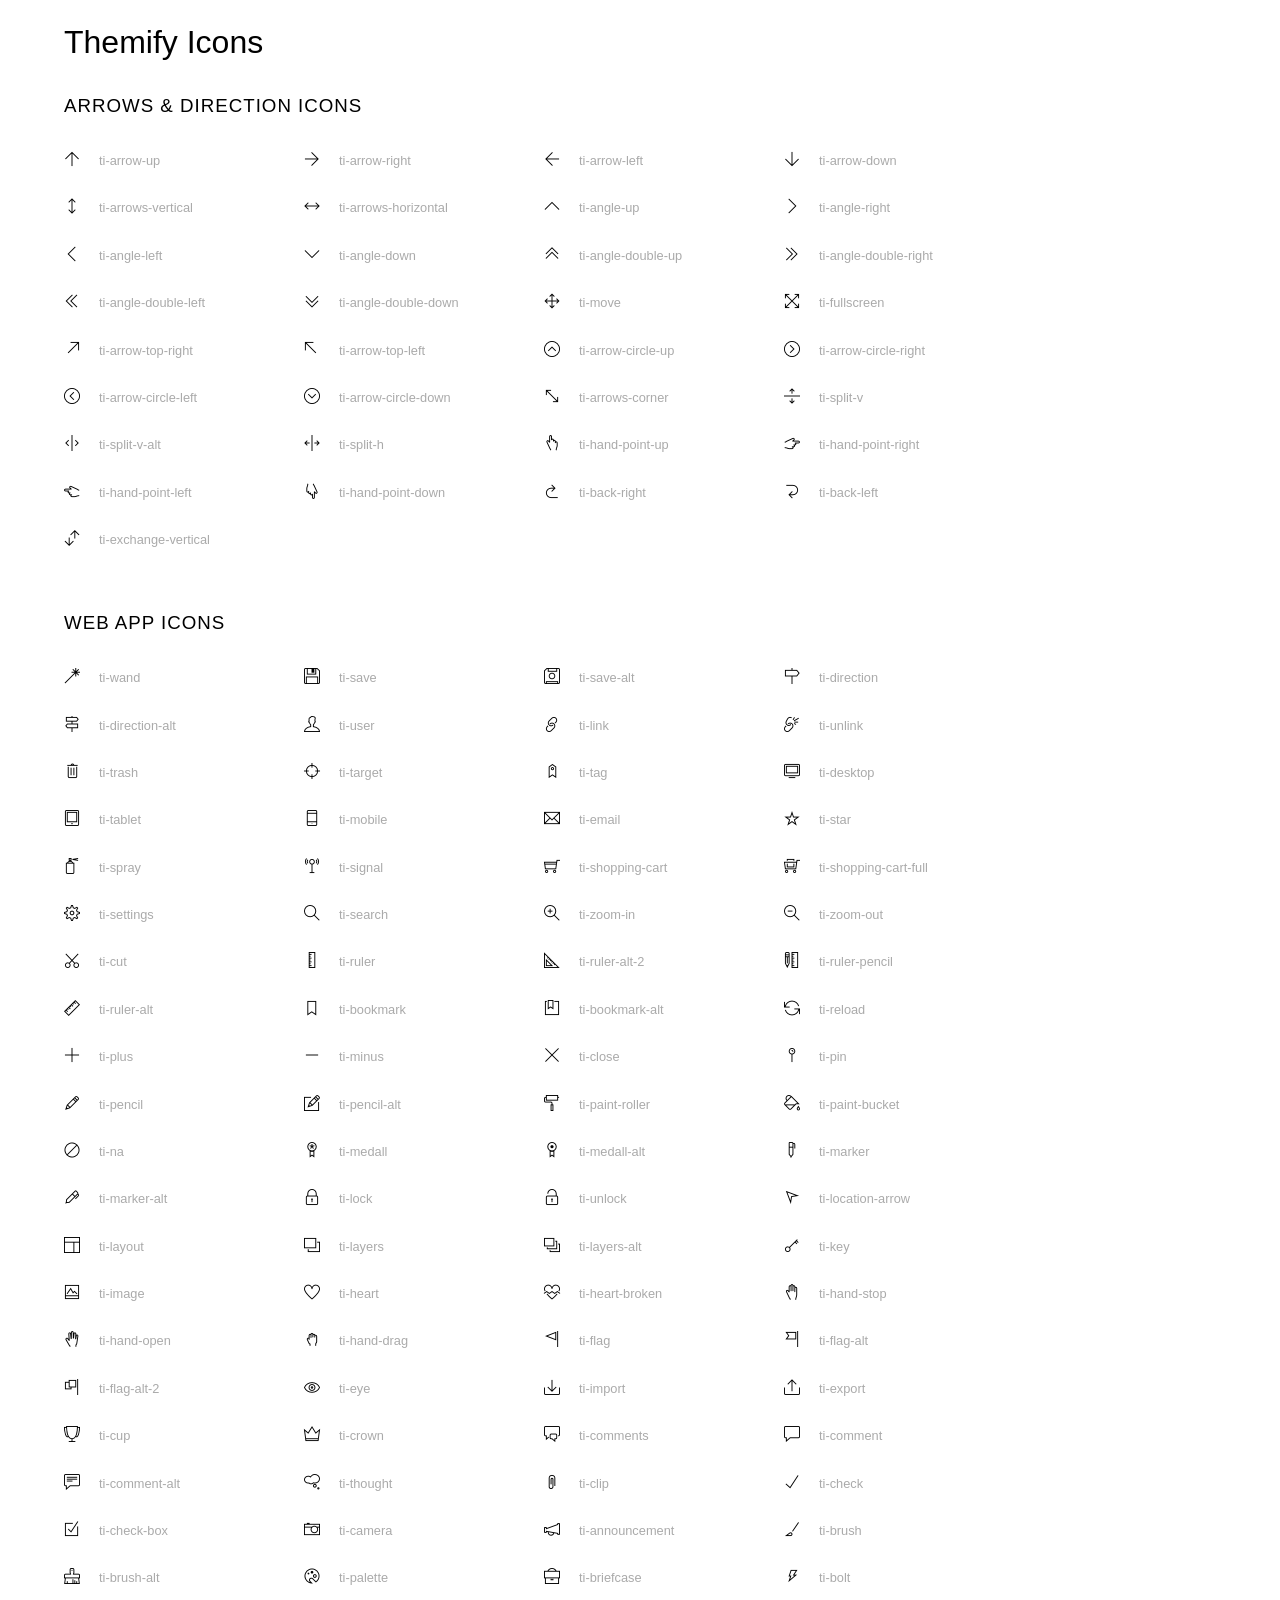
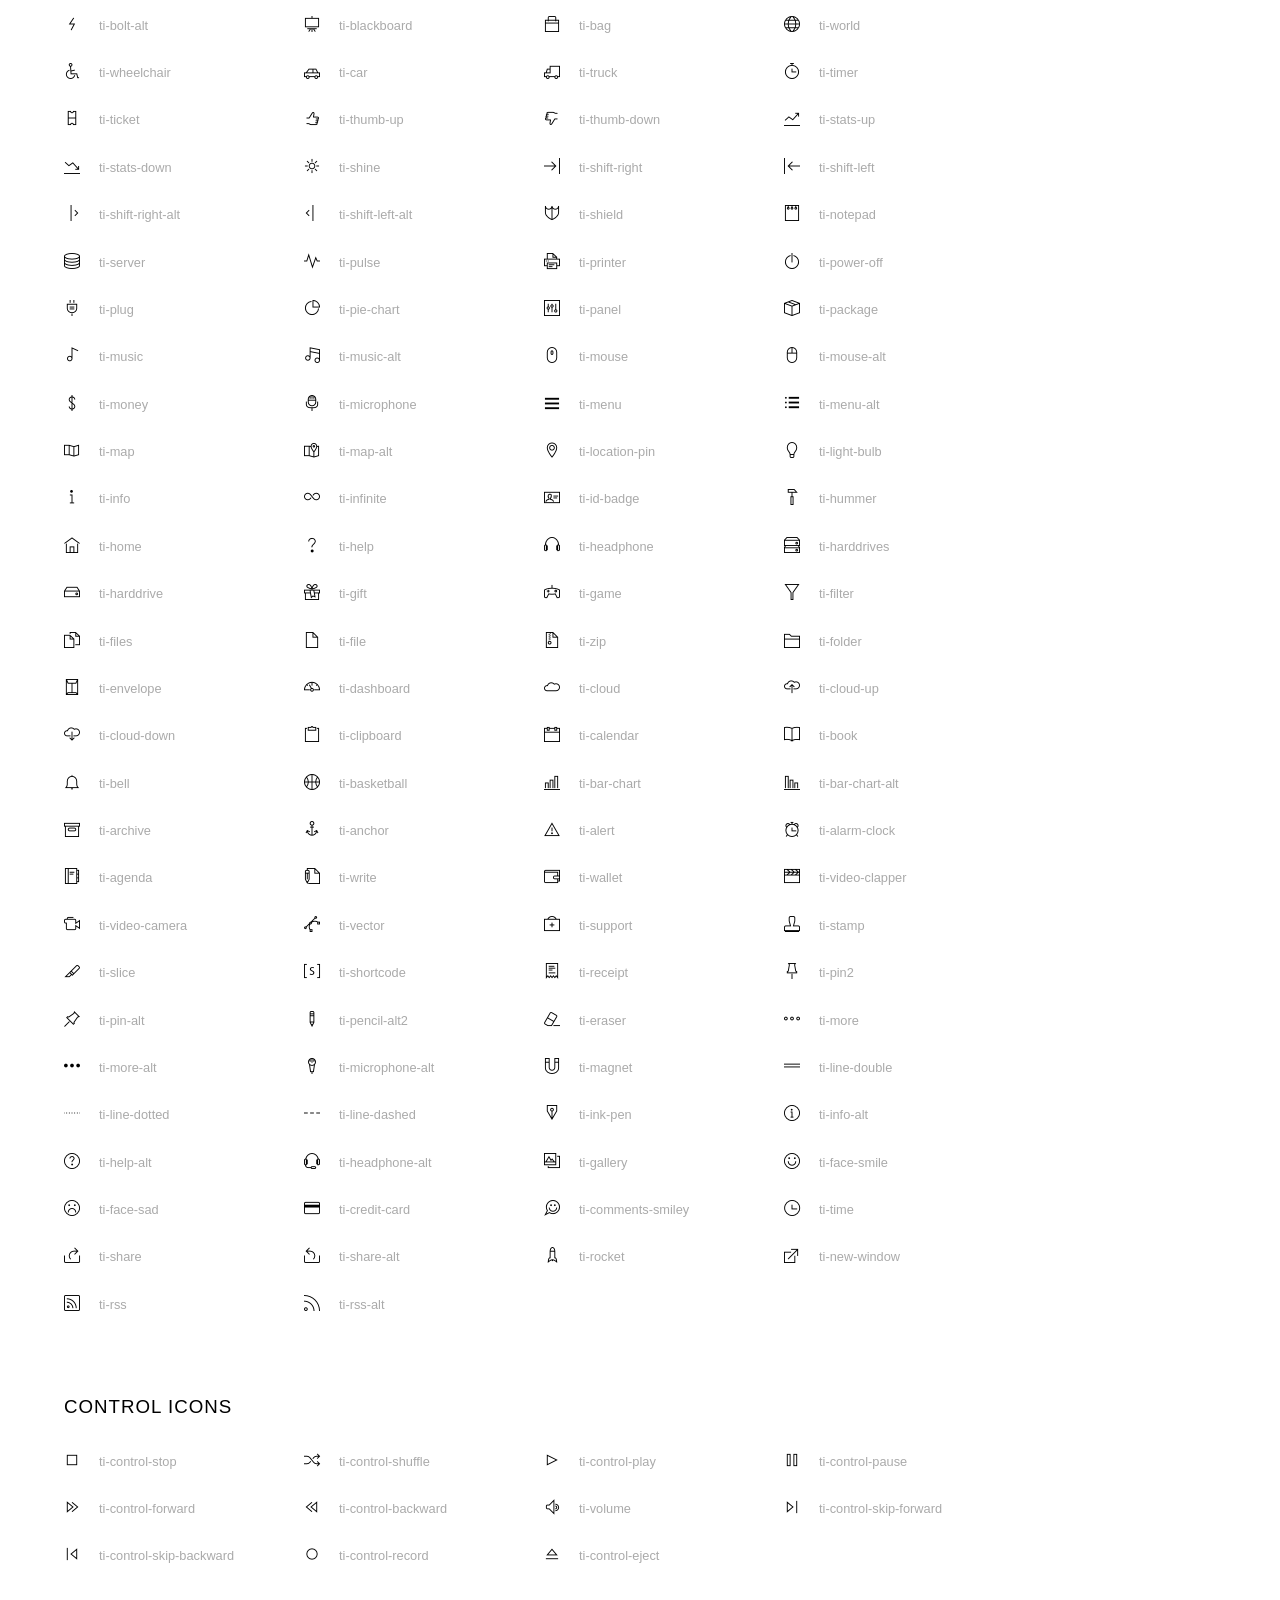
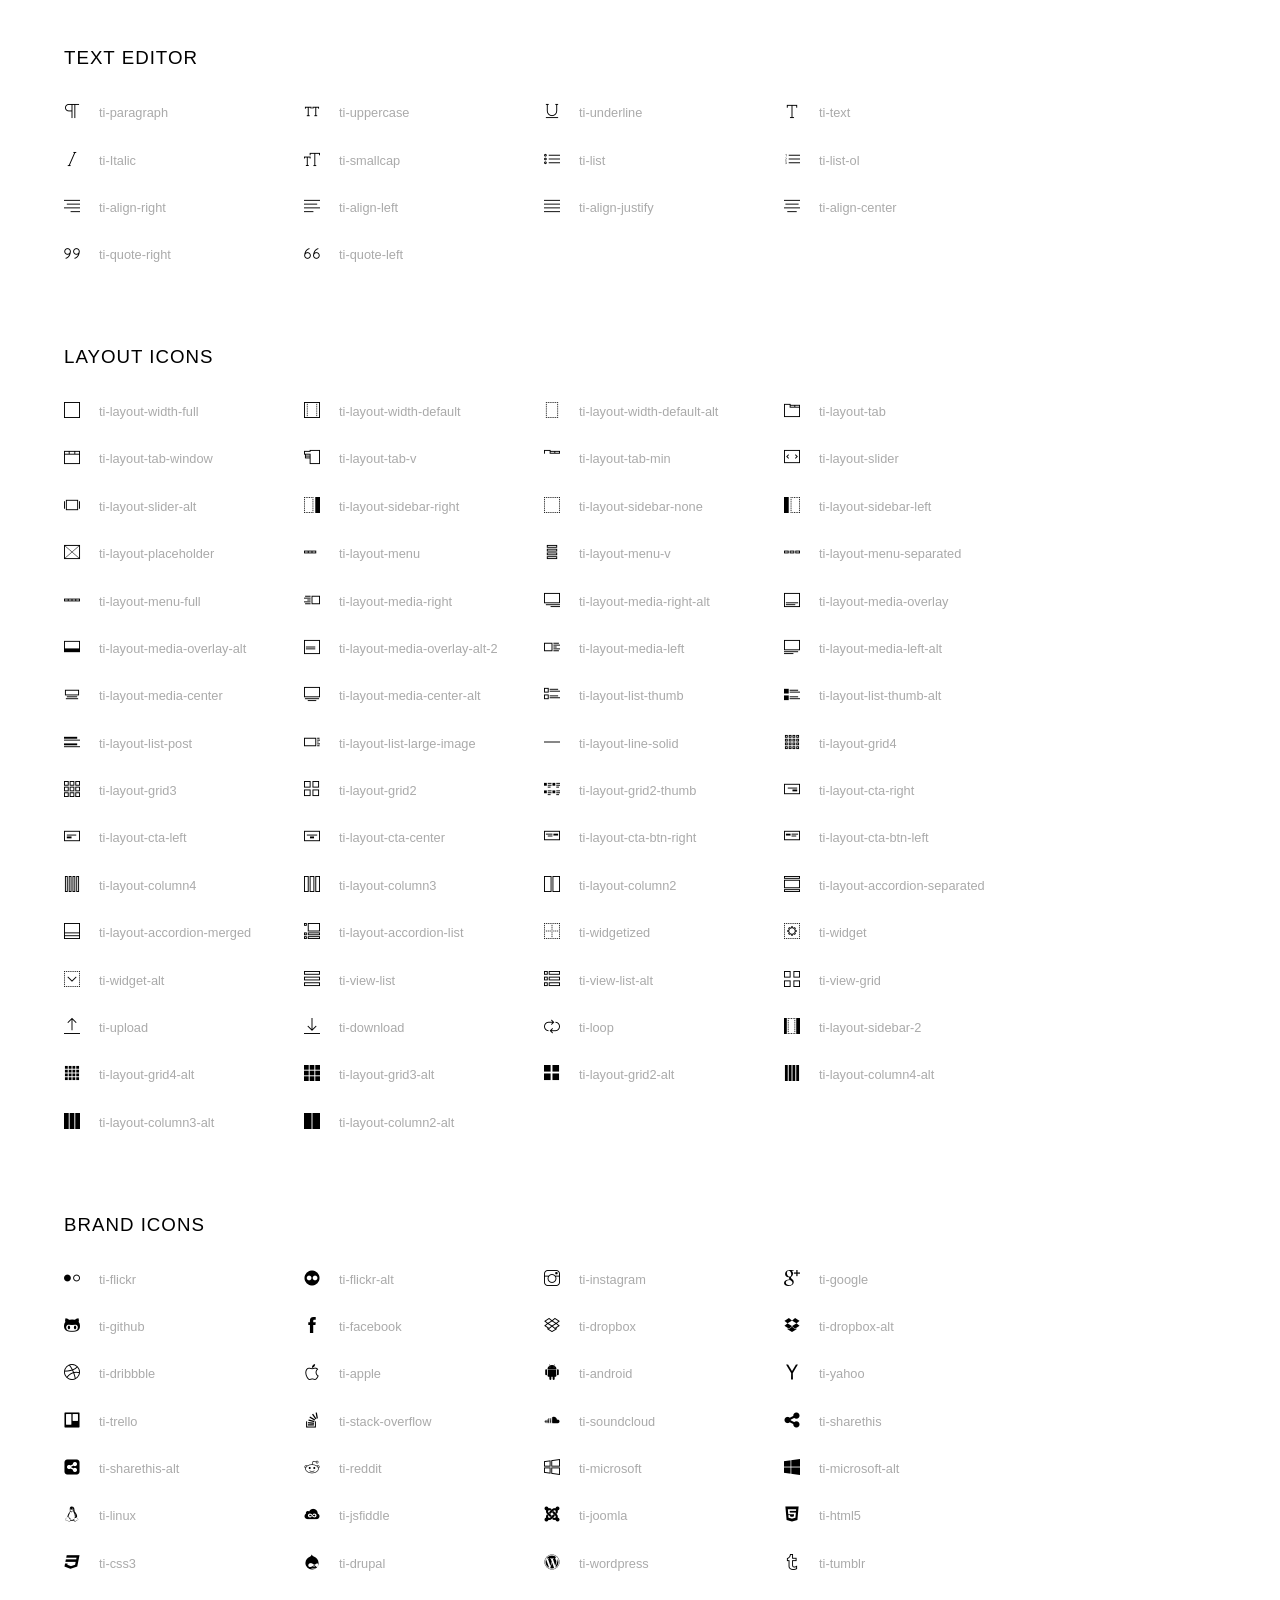
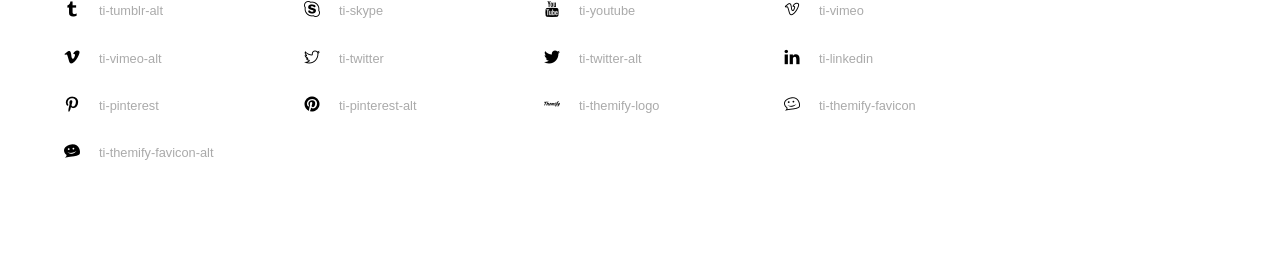
<file: src/admin/themify-icons/index.html>
<!doctype html>
<html>
<head>
	<meta charset="utf-8">
	<title>Themify Icon Font</title>
	<meta name="viewport" content="width=device-width">
	<link rel="stylesheet" href="demo-files/demo.css">
	<link rel="stylesheet" href="themify-icons.css">
	<!--[if lt IE 8]><!-->
	<link rel="stylesheet" href="ie7/ie7.css">
	<!--<![endif]-->
</head>
<body>
	<h1>Themify Icons</h1>

	<div class="icon-section">

		<div class="icon-section">
			<h3>Arrows &amp; Direction Icons </h3>

			<div class="icon-container">
				<span class="ti-arrow-up"></span><span class="icon-name"> ti-arrow-up</span>
			</div>
			<div class="icon-container">
				<span class="ti-arrow-right"></span><span class="icon-name"> ti-arrow-right</span>
			</div>
			<div class="icon-container">
				<span class="ti-arrow-left"></span><span class="icon-name"> ti-arrow-left</span>
			</div>
			<div class="icon-container">
				<span class="ti-arrow-down"></span><span class="icon-name"> ti-arrow-down</span>
			</div>
			<div class="icon-container">
				<span class="ti-arrows-vertical"></span><span class="icon-name"> ti-arrows-vertical</span>
			</div>
			<div class="icon-container">
				<span class="ti-arrows-horizontal"></span><span class="icon-name"> ti-arrows-horizontal</span>
			</div>
			<div class="icon-container">
				<span class="ti-angle-up"></span><span class="icon-name"> ti-angle-up</span>
			</div>
			<div class="icon-container">
				<span class="ti-angle-right"></span><span class="icon-name"> ti-angle-right</span>
			</div>
			<div class="icon-container">
				<span class="ti-angle-left"></span><span class="icon-name"> ti-angle-left</span>
			</div>
			<div class="icon-container">
				<span class="ti-angle-down"></span><span class="icon-name"> ti-angle-down</span>
			</div>	
			<div class="icon-container">
				<span class="ti-angle-double-up"></span><span class="icon-name"> ti-angle-double-up</span>
			</div>
			<div class="icon-container">
				<span class="ti-angle-double-right"></span><span class="icon-name"> ti-angle-double-right</span>
			</div>
			<div class="icon-container">
				<span class="ti-angle-double-left"></span><span class="icon-name"> ti-angle-double-left</span>
			</div>
			<div class="icon-container">
				<span class="ti-angle-double-down"></span><span class="icon-name"> ti-angle-double-down</span>
			</div>					
			<div class="icon-container">
				<span class="ti-move"></span><span class="icon-name"> ti-move</span>
			</div>
			<div class="icon-container">
				<span class="ti-fullscreen"></span><span class="icon-name"> ti-fullscreen</span>
			</div>
			<div class="icon-container">
				<span class="ti-arrow-top-right"></span><span class="icon-name"> ti-arrow-top-right</span>
			</div>
			<div class="icon-container">
				<span class="ti-arrow-top-left"></span><span class="icon-name"> ti-arrow-top-left</span>
			</div>
			<div class="icon-container">
				<span class="ti-arrow-circle-up"></span><span class="icon-name"> ti-arrow-circle-up</span>
			</div>
			<div class="icon-container">
				<span class="ti-arrow-circle-right"></span><span class="icon-name"> ti-arrow-circle-right</span>
			</div>
			<div class="icon-container">
				<span class="ti-arrow-circle-left"></span><span class="icon-name"> ti-arrow-circle-left</span>
			</div>
			<div class="icon-container">
				<span class="ti-arrow-circle-down"></span><span class="icon-name"> ti-arrow-circle-down</span>
			</div>
			<div class="icon-container">
				<span class="ti-arrows-corner"></span><span class="icon-name"> ti-arrows-corner</span>
			</div>
			<div class="icon-container">
				<span class="ti-split-v"></span><span class="icon-name"> ti-split-v</span>
			</div>

			<div class="icon-container">
				<span class="ti-split-v-alt"></span><span class="icon-name"> ti-split-v-alt</span>
			</div>
			<div class="icon-container">
				<span class="ti-split-h"></span><span class="icon-name"> ti-split-h</span>
			</div>
			<div class="icon-container">
				<span class="ti-hand-point-up"></span><span class="icon-name"> ti-hand-point-up</span>
			</div>
			<div class="icon-container">
				<span class="ti-hand-point-right"></span><span class="icon-name"> ti-hand-point-right</span>
			</div>
			<div class="icon-container">
				<span class="ti-hand-point-left"></span><span class="icon-name"> ti-hand-point-left</span>
			</div>
			<div class="icon-container">
				<span class="ti-hand-point-down"></span><span class="icon-name"> ti-hand-point-down</span>
			</div>
			<div class="icon-container">
				<span class="ti-back-right"></span><span class="icon-name"> ti-back-right</span>
			</div>
			<div class="icon-container">
				<span class="ti-back-left"></span><span class="icon-name"> ti-back-left</span>
			</div>
			<div class="icon-container">
				<span class="ti-exchange-vertical"></span><span class="icon-name"> ti-exchange-vertical</span>
			</div>

		</div> <!-- Arrows Icons -->



		<h3>Web App Icons</h3>
		
		<div class="icon-section">

			<div class="icon-container">
				<span class="ti-wand"></span><span class="icon-name"> ti-wand</span>
			</div>
			<div class="icon-container">
				<span class="ti-save"></span><span class="icon-name"> ti-save</span>
			</div>
			<div class="icon-container">
				<span class="ti-save-alt"></span><span class="icon-name"> ti-save-alt</span>
			</div>

			<div class="icon-container">
				<span class="ti-direction"></span><span class="icon-name"> ti-direction</span>
			</div>
			<div class="icon-container">
				<span class="ti-direction-alt"></span><span class="icon-name"> ti-direction-alt</span>
			</div>
			<div class="icon-container">
				<span class="ti-user"></span><span class="icon-name"> ti-user</span>
			</div>
			<div class="icon-container">
				<span class="ti-link"></span><span class="icon-name"> ti-link</span>
			</div>
			<div class="icon-container">
				<span class="ti-unlink"></span><span class="icon-name"> ti-unlink</span>
			</div>
			<div class="icon-container">
				<span class="ti-trash"></span><span class="icon-name"> ti-trash</span>
			</div>
			<div class="icon-container">
				<span class="ti-target"></span><span class="icon-name"> ti-target</span>
			</div>
			<div class="icon-container">
				<span class="ti-tag"></span><span class="icon-name"> ti-tag</span>
			</div>
			<div class="icon-container">
				<span class="ti-desktop"></span><span class="icon-name"> ti-desktop</span>
			</div>
			<div class="icon-container">
				<span class="ti-tablet"></span><span class="icon-name"> ti-tablet</span>
			</div>
			<div class="icon-container">
				<span class="ti-mobile"></span><span class="icon-name"> ti-mobile</span>
			</div>
			<div class="icon-container">
				<span class="ti-email"></span><span class="icon-name"> ti-email</span>
			</div>	
			<div class="icon-container">
				<span class="ti-star"></span><span class="icon-name"> ti-star</span>
			</div>
			<div class="icon-container">
				<span class="ti-spray"></span><span class="icon-name"> ti-spray</span>
			</div>
			<div class="icon-container">
				<span class="ti-signal"></span><span class="icon-name"> ti-signal</span>
			</div>
			<div class="icon-container">
				<span class="ti-shopping-cart"></span><span class="icon-name"> ti-shopping-cart</span>
			</div>
			<div class="icon-container">
				<span class="ti-shopping-cart-full"></span><span class="icon-name"> ti-shopping-cart-full</span>
			</div>
			<div class="icon-container">
				<span class="ti-settings"></span><span class="icon-name"> ti-settings</span>
			</div>
			<div class="icon-container">
				<span class="ti-search"></span><span class="icon-name"> ti-search</span>
			</div>
			<div class="icon-container">
				<span class="ti-zoom-in"></span><span class="icon-name"> ti-zoom-in</span>
			</div>
			<div class="icon-container">
				<span class="ti-zoom-out"></span><span class="icon-name"> ti-zoom-out</span>
			</div>
			<div class="icon-container">
				<span class="ti-cut"></span><span class="icon-name"> ti-cut</span>
			</div>
			<div class="icon-container">
				<span class="ti-ruler"></span><span class="icon-name"> ti-ruler</span>
			</div>
			<div class="icon-container">
				<span class="ti-ruler-alt-2"></span><span class="icon-name"> ti-ruler-alt-2</span>
			</div>			
			<div class="icon-container">
				<span class="ti-ruler-pencil"></span><span class="icon-name"> ti-ruler-pencil</span>
			</div>
			<div class="icon-container">
				<span class="ti-ruler-alt"></span><span class="icon-name"> ti-ruler-alt</span>
			</div>
			<div class="icon-container">
				<span class="ti-bookmark"></span><span class="icon-name"> ti-bookmark</span>
			</div>
			<div class="icon-container">
				<span class="ti-bookmark-alt"></span><span class="icon-name"> ti-bookmark-alt</span>
			</div>
			<div class="icon-container">
				<span class="ti-reload"></span><span class="icon-name"> ti-reload</span>
			</div>
			<div class="icon-container">
				<span class="ti-plus"></span><span class="icon-name"> ti-plus</span>
			</div>
			<div class="icon-container">
				<span class="ti-minus"></span><span class="icon-name"> ti-minus</span>
			</div>
			<div class="icon-container">
				<span class="ti-close"></span><span class="icon-name"> ti-close</span>
			</div>			
			<div class="icon-container">
				<span class="ti-pin"></span><span class="icon-name"> ti-pin</span>
			</div>
			<div class="icon-container">
				<span class="ti-pencil"></span><span class="icon-name"> ti-pencil</span>
			</div>
					
		  	<div class="icon-container">
				<span class="ti-pencil-alt"></span><span class="icon-name"> ti-pencil-alt</span>
			</div>
			<div class="icon-container">
				<span class="ti-paint-roller"></span><span class="icon-name"> ti-paint-roller</span>
			</div>
			<div class="icon-container">
				<span class="ti-paint-bucket"></span><span class="icon-name"> ti-paint-bucket</span>
			</div>
			<div class="icon-container">
				<span class="ti-na"></span><span class="icon-name"> ti-na</span>
			</div>
			<div class="icon-container">
				<span class="ti-medall"></span><span class="icon-name"> ti-medall</span>
			</div>
			<div class="icon-container">
				<span class="ti-medall-alt"></span><span class="icon-name"> ti-medall-alt</span>
			</div>
			<div class="icon-container">
				<span class="ti-marker"></span><span class="icon-name"> ti-marker</span>
			</div>
			<div class="icon-container">
				<span class="ti-marker-alt"></span><span class="icon-name"> ti-marker-alt</span>
			</div>

			<div class="icon-container">
				<span class="ti-lock"></span><span class="icon-name"> ti-lock</span>
			</div>
			<div class="icon-container">
				<span class="ti-unlock"></span><span class="icon-name"> ti-unlock</span>
			</div>
			<div class="icon-container">
				<span class="ti-location-arrow"></span><span class="icon-name"> ti-location-arrow</span>
			</div>
			<div class="icon-container">
				<span class="ti-layout"></span><span class="icon-name"> ti-layout</span>
			</div>
			<div class="icon-container">
				<span class="ti-layers"></span><span class="icon-name"> ti-layers</span>
			</div>
			<div class="icon-container">
				<span class="ti-layers-alt"></span><span class="icon-name"> ti-layers-alt</span>
			</div>
			<div class="icon-container">
				<span class="ti-key"></span><span class="icon-name"> ti-key</span>
			</div>
			<div class="icon-container">
				<span class="ti-image"></span><span class="icon-name"> ti-image</span>
			</div>
			<div class="icon-container">
				<span class="ti-heart"></span><span class="icon-name"> ti-heart</span>
			</div>
			<div class="icon-container">
				<span class="ti-heart-broken"></span><span class="icon-name"> ti-heart-broken</span>
			</div>
			<div class="icon-container">
				<span class="ti-hand-stop"></span><span class="icon-name"> ti-hand-stop</span>
			</div>
			<div class="icon-container">
				<span class="ti-hand-open"></span><span class="icon-name"> ti-hand-open</span>
			</div>
			<div class="icon-container">
				<span class="ti-hand-drag"></span><span class="icon-name"> ti-hand-drag</span>
			</div>
			<div class="icon-container">
				<span class="ti-flag"></span><span class="icon-name"> ti-flag</span>
			</div>
			<div class="icon-container">
				<span class="ti-flag-alt"></span><span class="icon-name"> ti-flag-alt</span>
			</div>
			<div class="icon-container">
				<span class="ti-flag-alt-2"></span><span class="icon-name"> ti-flag-alt-2</span>
			</div>
			<div class="icon-container">
				<span class="ti-eye"></span><span class="icon-name"> ti-eye</span>
			</div>
			<div class="icon-container">
				<span class="ti-import"></span><span class="icon-name"> ti-import</span>
			</div>			
			<div class="icon-container">
				<span class="ti-export"></span><span class="icon-name"> ti-export</span>
			</div>
			<div class="icon-container">
				<span class="ti-cup"></span><span class="icon-name"> ti-cup</span>
			</div>
			<div class="icon-container">
				<span class="ti-crown"></span><span class="icon-name"> ti-crown</span>
			</div>
			<div class="icon-container">
				<span class="ti-comments"></span><span class="icon-name"> ti-comments</span>
			</div>
			<div class="icon-container">
				<span class="ti-comment"></span><span class="icon-name"> ti-comment</span>
			</div>
			<div class="icon-container">
				<span class="ti-comment-alt"></span><span class="icon-name"> ti-comment-alt</span>
			</div>
			<div class="icon-container">
				<span class="ti-thought"></span><span class="icon-name"> ti-thought</span>
			</div>			
			<div class="icon-container">
				<span class="ti-clip"></span><span class="icon-name"> ti-clip</span>
			</div>

			<div class="icon-container">
				<span class="ti-check"></span><span class="icon-name"> ti-check</span>
			</div>
			<div class="icon-container">
				<span class="ti-check-box"></span><span class="icon-name"> ti-check-box</span>
			</div>
			<div class="icon-container">
				<span class="ti-camera"></span><span class="icon-name"> ti-camera</span>
			</div>
			<div class="icon-container">
				<span class="ti-announcement"></span><span class="icon-name"> ti-announcement</span>
			</div>
			<div class="icon-container">
				<span class="ti-brush"></span><span class="icon-name"> ti-brush</span>
			</div>
			<div class="icon-container">
				<span class="ti-brush-alt"></span><span class="icon-name"> ti-brush-alt</span>
			</div>
			<div class="icon-container">
				<span class="ti-palette"></span><span class="icon-name"> ti-palette</span>
			</div>			
			<div class="icon-container">
				<span class="ti-briefcase"></span><span class="icon-name"> ti-briefcase</span>
			</div>
			<div class="icon-container">
				<span class="ti-bolt"></span><span class="icon-name"> ti-bolt</span>
			</div>
			<div class="icon-container">
				<span class="ti-bolt-alt"></span><span class="icon-name"> ti-bolt-alt</span>
			</div>
			<div class="icon-container">
				<span class="ti-blackboard"></span><span class="icon-name"> ti-blackboard</span>
			</div>
			<div class="icon-container">
				<span class="ti-bag"></span><span class="icon-name"> ti-bag</span>
			</div>
			<div class="icon-container">
				<span class="ti-world"></span><span class="icon-name"> ti-world</span>
			</div>
			<div class="icon-container">
				<span class="ti-wheelchair"></span><span class="icon-name"> ti-wheelchair</span>
			</div>
			<div class="icon-container">
				<span class="ti-car"></span><span class="icon-name"> ti-car</span>
			</div>
			<div class="icon-container">
				<span class="ti-truck"></span><span class="icon-name"> ti-truck</span>
			</div>
			<div class="icon-container">
				<span class="ti-timer"></span><span class="icon-name"> ti-timer</span>
			</div>
			<div class="icon-container">
				<span class="ti-ticket"></span><span class="icon-name"> ti-ticket</span>
			</div>
			<div class="icon-container">
				<span class="ti-thumb-up"></span><span class="icon-name"> ti-thumb-up</span>
			</div>
			<div class="icon-container">
				<span class="ti-thumb-down"></span><span class="icon-name"> ti-thumb-down</span>
			</div>

			<div class="icon-container">
				<span class="ti-stats-up"></span><span class="icon-name"> ti-stats-up</span>
			</div>
			<div class="icon-container">
				<span class="ti-stats-down"></span><span class="icon-name"> ti-stats-down</span>
			</div>
			<div class="icon-container">
				<span class="ti-shine"></span><span class="icon-name"> ti-shine</span>
			</div>
			<div class="icon-container">
				<span class="ti-shift-right"></span><span class="icon-name"> ti-shift-right</span>
			</div>
			<div class="icon-container">
				<span class="ti-shift-left"></span><span class="icon-name"> ti-shift-left</span>
			</div>

			<div class="icon-container">
				<span class="ti-shift-right-alt"></span><span class="icon-name"> ti-shift-right-alt</span>
			</div>
			<div class="icon-container">
				<span class="ti-shift-left-alt"></span><span class="icon-name"> ti-shift-left-alt</span>
			</div>
			<div class="icon-container">
				<span class="ti-shield"></span><span class="icon-name"> ti-shield</span>
			</div>
			<div class="icon-container">
				<span class="ti-notepad"></span><span class="icon-name"> ti-notepad</span>
			</div>
			<div class="icon-container">
				<span class="ti-server"></span><span class="icon-name"> ti-server</span>
			</div>

			<div class="icon-container">
				<span class="ti-pulse"></span><span class="icon-name"> ti-pulse</span>
			</div>
			<div class="icon-container">
				<span class="ti-printer"></span><span class="icon-name"> ti-printer</span>
			</div>
			<div class="icon-container">
				<span class="ti-power-off"></span><span class="icon-name"> ti-power-off</span>
			</div>
			<div class="icon-container">
				<span class="ti-plug"></span><span class="icon-name"> ti-plug</span>
			</div>
			<div class="icon-container">
				<span class="ti-pie-chart"></span><span class="icon-name"> ti-pie-chart</span>
			</div>

			<div class="icon-container">
				<span class="ti-panel"></span><span class="icon-name"> ti-panel</span>
			</div>
			<div class="icon-container">
				<span class="ti-package"></span><span class="icon-name"> ti-package</span>
			</div>
			<div class="icon-container">
				<span class="ti-music"></span><span class="icon-name"> ti-music</span>
			</div>
			<div class="icon-container">
				<span class="ti-music-alt"></span><span class="icon-name"> ti-music-alt</span>
			</div>
			<div class="icon-container">
				<span class="ti-mouse"></span><span class="icon-name"> ti-mouse</span>
			</div>
			<div class="icon-container">
				<span class="ti-mouse-alt"></span><span class="icon-name"> ti-mouse-alt</span>
			</div>
			<div class="icon-container">
				<span class="ti-money"></span><span class="icon-name"> ti-money</span>
			</div>
			<div class="icon-container">
				<span class="ti-microphone"></span><span class="icon-name"> ti-microphone</span>
			</div>
			<div class="icon-container">
				<span class="ti-menu"></span><span class="icon-name"> ti-menu</span>
			</div>
			<div class="icon-container">
				<span class="ti-menu-alt"></span><span class="icon-name"> ti-menu-alt</span>
			</div>
			<div class="icon-container">
				<span class="ti-map"></span><span class="icon-name"> ti-map</span>
			</div>
			<div class="icon-container">
				<span class="ti-map-alt"></span><span class="icon-name"> ti-map-alt</span>
			</div>

			<div class="icon-container">
				<span class="ti-location-pin"></span><span class="icon-name"> ti-location-pin</span>
			</div>

			<div class="icon-container">
				<span class="ti-light-bulb"></span><span class="icon-name"> ti-light-bulb</span>
			</div>
			<div class="icon-container">
				<span class="ti-info"></span><span class="icon-name"> ti-info</span>
			</div>
			<div class="icon-container">
				<span class="ti-infinite"></span><span class="icon-name"> ti-infinite</span>
			</div>
			<div class="icon-container">
				<span class="ti-id-badge"></span><span class="icon-name"> ti-id-badge</span>
			</div>
			<div class="icon-container">
				<span class="ti-hummer"></span><span class="icon-name"> ti-hummer</span>
			</div>
			<div class="icon-container">
				<span class="ti-home"></span><span class="icon-name"> ti-home</span>
			</div>
			<div class="icon-container">
				<span class="ti-help"></span><span class="icon-name"> ti-help</span>
			</div>
			<div class="icon-container">
				<span class="ti-headphone"></span><span class="icon-name"> ti-headphone</span>
			</div>
			<div class="icon-container">
				<span class="ti-harddrives"></span><span class="icon-name"> ti-harddrives</span>
			</div>
			<div class="icon-container">
				<span class="ti-harddrive"></span><span class="icon-name"> ti-harddrive</span>
			</div>
			<div class="icon-container">
				<span class="ti-gift"></span><span class="icon-name"> ti-gift</span>
			</div>
			<div class="icon-container">
				<span class="ti-game"></span><span class="icon-name"> ti-game</span>
			</div>
			<div class="icon-container">
				<span class="ti-filter"></span><span class="icon-name"> ti-filter</span>
			</div>
			<div class="icon-container">
				<span class="ti-files"></span><span class="icon-name"> ti-files</span>
			</div>
			<div class="icon-container">
				<span class="ti-file"></span><span class="icon-name"> ti-file</span>
			</div>
			<div class="icon-container">
				<span class="ti-zip"></span><span class="icon-name"> ti-zip</span>
			</div>
			<div class="icon-container">
				<span class="ti-folder"></span><span class="icon-name"> ti-folder</span>
			</div>			
			<div class="icon-container">
				<span class="ti-envelope"></span><span class="icon-name"> ti-envelope</span>
			</div>


			<div class="icon-container">
				<span class="ti-dashboard"></span><span class="icon-name"> ti-dashboard</span>
			</div>
			<div class="icon-container">
				<span class="ti-cloud"></span><span class="icon-name"> ti-cloud</span>
			</div>
			<div class="icon-container">
				<span class="ti-cloud-up"></span><span class="icon-name"> ti-cloud-up</span>
			</div>
			<div class="icon-container">
				<span class="ti-cloud-down"></span><span class="icon-name"> ti-cloud-down</span>
			</div>
			<div class="icon-container">
				<span class="ti-clipboard"></span><span class="icon-name"> ti-clipboard</span>
			</div>
			<div class="icon-container">
				<span class="ti-calendar"></span><span class="icon-name"> ti-calendar</span>
			</div>
			<div class="icon-container">
				<span class="ti-book"></span><span class="icon-name"> ti-book</span>
			</div>
			<div class="icon-container">
				<span class="ti-bell"></span><span class="icon-name"> ti-bell</span>
			</div>
			<div class="icon-container">
				<span class="ti-basketball"></span><span class="icon-name"> ti-basketball</span>
			</div>
			<div class="icon-container">
				<span class="ti-bar-chart"></span><span class="icon-name"> ti-bar-chart</span>
			</div>
			<div class="icon-container">
				<span class="ti-bar-chart-alt"></span><span class="icon-name"> ti-bar-chart-alt</span>
			</div>


			<div class="icon-container">
				<span class="ti-archive"></span><span class="icon-name"> ti-archive</span>
			</div>
			<div class="icon-container">
				<span class="ti-anchor"></span><span class="icon-name"> ti-anchor</span>
			</div>

			<div class="icon-container">
				<span class="ti-alert"></span><span class="icon-name"> ti-alert</span>
			</div>
			<div class="icon-container">
				<span class="ti-alarm-clock"></span><span class="icon-name"> ti-alarm-clock</span>
			</div>
			<div class="icon-container">
				<span class="ti-agenda"></span><span class="icon-name"> ti-agenda</span>
			</div>
			<div class="icon-container">
				<span class="ti-write"></span><span class="icon-name"> ti-write</span>
			</div>

			<div class="icon-container">
				<span class="ti-wallet"></span><span class="icon-name"> ti-wallet</span>
			</div>
			<div class="icon-container">
				<span class="ti-video-clapper"></span><span class="icon-name"> ti-video-clapper</span>
			</div>
			<div class="icon-container">
				<span class="ti-video-camera"></span><span class="icon-name"> ti-video-camera</span>
			</div>
			<div class="icon-container">
				<span class="ti-vector"></span><span class="icon-name"> ti-vector</span>
			</div>

			<div class="icon-container">
				<span class="ti-support"></span><span class="icon-name"> ti-support</span>
			</div>
			<div class="icon-container">
				<span class="ti-stamp"></span><span class="icon-name"> ti-stamp</span>
			</div>
			<div class="icon-container">
				<span class="ti-slice"></span><span class="icon-name"> ti-slice</span>
			</div>
			<div class="icon-container">
				<span class="ti-shortcode"></span><span class="icon-name"> ti-shortcode</span>
			</div>
			<div class="icon-container">
				<span class="ti-receipt"></span><span class="icon-name"> ti-receipt</span>
			</div>
			<div class="icon-container">
				<span class="ti-pin2"></span><span class="icon-name"> ti-pin2</span>
			</div>
			<div class="icon-container">
				<span class="ti-pin-alt"></span><span class="icon-name"> ti-pin-alt</span>
			</div>
			<div class="icon-container">
				<span class="ti-pencil-alt2"></span><span class="icon-name"> ti-pencil-alt2</span>
			</div>
			<div class="icon-container">
				<span class="ti-eraser"></span><span class="icon-name"> ti-eraser</span>
			</div>			
			<div class="icon-container">
				<span class="ti-more"></span><span class="icon-name"> ti-more</span>
			</div>
			<div class="icon-container">
				<span class="ti-more-alt"></span><span class="icon-name"> ti-more-alt</span>
			</div>
			<div class="icon-container">
				<span class="ti-microphone-alt"></span><span class="icon-name"> ti-microphone-alt</span>
			</div>
			<div class="icon-container">
				<span class="ti-magnet"></span><span class="icon-name"> ti-magnet</span>
			</div>
			<div class="icon-container">
				<span class="ti-line-double"></span><span class="icon-name"> ti-line-double</span>
			</div>
			<div class="icon-container">
				<span class="ti-line-dotted"></span><span class="icon-name"> ti-line-dotted</span>
			</div>
			<div class="icon-container">
				<span class="ti-line-dashed"></span><span class="icon-name"> ti-line-dashed</span>
			</div>

			<div class="icon-container">
				<span class="ti-ink-pen"></span><span class="icon-name"> ti-ink-pen</span>
			</div>
			<div class="icon-container">
				<span class="ti-info-alt"></span><span class="icon-name"> ti-info-alt</span>
			</div>
			<div class="icon-container">
				<span class="ti-help-alt"></span><span class="icon-name"> ti-help-alt</span>
			</div>
			<div class="icon-container">
				<span class="ti-headphone-alt"></span><span class="icon-name"> ti-headphone-alt</span>
			</div>

			<div class="icon-container">
				<span class="ti-gallery"></span><span class="icon-name"> ti-gallery</span>
			</div>
			<div class="icon-container">
				<span class="ti-face-smile"></span><span class="icon-name"> ti-face-smile</span>
			</div>
			<div class="icon-container">
				<span class="ti-face-sad"></span><span class="icon-name"> ti-face-sad</span>
			</div>
			<div class="icon-container">
				<span class="ti-credit-card"></span><span class="icon-name"> ti-credit-card</span>
			</div>
			<div class="icon-container">
				<span class="ti-comments-smiley"></span><span class="icon-name"> ti-comments-smiley</span>
			</div>
			<div class="icon-container">
				<span class="ti-time"></span><span class="icon-name"> ti-time</span>
			</div>
			<div class="icon-container">
				<span class="ti-share"></span><span class="icon-name"> ti-share</span>
			</div>
			<div class="icon-container">
				<span class="ti-share-alt"></span><span class="icon-name"> ti-share-alt</span>
			</div>
			<div class="icon-container">
				<span class="ti-rocket"></span><span class="icon-name"> ti-rocket</span>
			</div>

			<div class="icon-container">
				<span class="ti-new-window"></span><span class="icon-name"> ti-new-window</span>
			</div>

			<div class="icon-container">
				<span class="ti-rss"></span><span class="icon-name"> ti-rss</span>
			</div>

			<div class="icon-container">
				<span class="ti-rss-alt"></span><span class="icon-name"> ti-rss-alt</span>
			</div>
			
		</div><!-- Web App Icons -->


		<div class="icon-section">
			<h3>Control Icons</h3>
			<div class="icon-container">
				<span class="ti-control-stop"></span><span class="icon-name"> ti-control-stop</span>
			</div>
			<div class="icon-container">
				<span class="ti-control-shuffle"></span><span class="icon-name"> ti-control-shuffle</span>
			</div>
			<div class="icon-container">
				<span class="ti-control-play"></span><span class="icon-name"> ti-control-play</span>
			</div>
			<div class="icon-container">
				<span class="ti-control-pause"></span><span class="icon-name"> ti-control-pause</span>
			</div>
			<div class="icon-container">
				<span class="ti-control-forward"></span><span class="icon-name"> ti-control-forward</span>
			</div>
			<div class="icon-container">
				<span class="ti-control-backward"></span><span class="icon-name"> ti-control-backward</span>
			</div>	
			<div class="icon-container">
				<span class="ti-volume"></span><span class="icon-name"> ti-volume</span>
			</div>
			<div class="icon-container">
				<span class="ti-control-skip-forward"></span><span class="icon-name"> ti-control-skip-forward</span>
			</div>
			<div class="icon-container">
				<span class="ti-control-skip-backward"></span><span class="icon-name"> ti-control-skip-backward</span>
			</div>
			<div class="icon-container">
				<span class="ti-control-record"></span><span class="icon-name"> ti-control-record</span>
			</div>
			<div class="icon-container">
				<span class="ti-control-eject"></span><span class="icon-name"> ti-control-eject</span>
			</div>			
		</div> <!-- Control Icons -->


		<div class="icon-section">
			<h3>Text Editor</h3>

			<div class="icon-container">
				<span class="ti-paragraph"></span><span class="icon-name"> ti-paragraph</span>
			</div>
			<div class="icon-container">
				<span class="ti-uppercase"></span><span class="icon-name"> ti-uppercase</span>
			</div>

			<div class="icon-container">
				<span class="ti-underline"></span><span class="icon-name"> ti-underline</span>
			</div>
			<div class="icon-container">
				<span class="ti-text"></span><span class="icon-name"> ti-text</span>
			</div>
			<div class="icon-container">
				<span class="ti-Italic"></span><span class="icon-name"> ti-Italic</span>
			</div>
			<div class="icon-container">
				<span class="ti-smallcap"></span><span class="icon-name"> ti-smallcap</span>
			</div>
			<div class="icon-container">
				<span class="ti-list"></span><span class="icon-name"> ti-list</span>
			</div>
			<div class="icon-container">
				<span class="ti-list-ol"></span><span class="icon-name"> ti-list-ol</span>
			</div>
			<div class="icon-container">
				<span class="ti-align-right"></span><span class="icon-name"> ti-align-right</span>
			</div>
			<div class="icon-container">
				<span class="ti-align-left"></span><span class="icon-name"> ti-align-left</span>
			</div>
			<div class="icon-container">
				<span class="ti-align-justify"></span><span class="icon-name"> ti-align-justify</span>
			</div>
			<div class="icon-container">
				<span class="ti-align-center"></span><span class="icon-name"> ti-align-center</span>
			</div>
			<div class="icon-container">
				<span class="ti-quote-right"></span><span class="icon-name"> ti-quote-right</span>
			</div>
			<div class="icon-container">
				<span class="ti-quote-left"></span><span class="icon-name"> ti-quote-left</span>
			</div>

		</div> <!-- Text Editor -->



		<div class="icon-section">
			<h3>Layout Icons</h3>
			<div class="icon-container">
				<span class="ti-layout-width-full"></span><span class="icon-name"> ti-layout-width-full</span>
			</div>
			<div class="icon-container">
				<span class="ti-layout-width-default"></span><span class="icon-name"> ti-layout-width-default</span>
			</div>
			<div class="icon-container">
				<span class="ti-layout-width-default-alt"></span><span class="icon-name"> ti-layout-width-default-alt</span>
			</div>
			<div class="icon-container">
				<span class="ti-layout-tab"></span><span class="icon-name"> ti-layout-tab</span>
			</div>
			<div class="icon-container">
				<span class="ti-layout-tab-window"></span><span class="icon-name"> ti-layout-tab-window</span>
			</div>
			<div class="icon-container">
				<span class="ti-layout-tab-v"></span><span class="icon-name"> ti-layout-tab-v</span>
			</div>
			<div class="icon-container">
				<span class="ti-layout-tab-min"></span><span class="icon-name"> ti-layout-tab-min</span>
			</div>
			<div class="icon-container">
				<span class="ti-layout-slider"></span><span class="icon-name"> ti-layout-slider</span>
			</div>
			<div class="icon-container">
				<span class="ti-layout-slider-alt"></span><span class="icon-name"> ti-layout-slider-alt</span>
			</div>
			<div class="icon-container">
				<span class="ti-layout-sidebar-right"></span><span class="icon-name"> ti-layout-sidebar-right</span>
			</div>
			<div class="icon-container">
				<span class="ti-layout-sidebar-none"></span><span class="icon-name"> ti-layout-sidebar-none</span>
			</div>
			<div class="icon-container">
				<span class="ti-layout-sidebar-left"></span><span class="icon-name"> ti-layout-sidebar-left</span>
			</div>
			<div class="icon-container">
				<span class="ti-layout-placeholder"></span><span class="icon-name"> ti-layout-placeholder</span>
			</div>
			<div class="icon-container">
				<span class="ti-layout-menu"></span><span class="icon-name"> ti-layout-menu</span>
			</div>
			<div class="icon-container">
				<span class="ti-layout-menu-v"></span><span class="icon-name"> ti-layout-menu-v</span>
			</div>
			<div class="icon-container">
				<span class="ti-layout-menu-separated"></span><span class="icon-name"> ti-layout-menu-separated</span>
			</div>
			<div class="icon-container">
				<span class="ti-layout-menu-full"></span><span class="icon-name"> ti-layout-menu-full</span>
			</div>
			<div class="icon-container">
				<span class="ti-layout-media-right"></span><span class="icon-name"> ti-layout-media-right</span>
			</div>
			<div class="icon-container">
				<span class="ti-layout-media-right-alt"></span><span class="icon-name"> ti-layout-media-right-alt</span>
			</div>
			<div class="icon-container">
				<span class="ti-layout-media-overlay"></span><span class="icon-name"> ti-layout-media-overlay</span>
			</div>
			<div class="icon-container">
				<span class="ti-layout-media-overlay-alt"></span><span class="icon-name"> ti-layout-media-overlay-alt</span>
			</div>
			<div class="icon-container">
				<span class="ti-layout-media-overlay-alt-2"></span><span class="icon-name"> ti-layout-media-overlay-alt-2</span>
			</div>
			<div class="icon-container">
				<span class="ti-layout-media-left"></span><span class="icon-name"> ti-layout-media-left</span>
			</div>
			<div class="icon-container">
				<span class="ti-layout-media-left-alt"></span><span class="icon-name"> ti-layout-media-left-alt</span>
			</div>
			<div class="icon-container">
				<span class="ti-layout-media-center"></span><span class="icon-name"> ti-layout-media-center</span>
			</div>
			<div class="icon-container">
				<span class="ti-layout-media-center-alt"></span><span class="icon-name"> ti-layout-media-center-alt</span>
			</div>
			<div class="icon-container">
				<span class="ti-layout-list-thumb"></span><span class="icon-name"> ti-layout-list-thumb</span>
			</div>
			<div class="icon-container">
				<span class="ti-layout-list-thumb-alt"></span><span class="icon-name"> ti-layout-list-thumb-alt</span>
			</div>
			<div class="icon-container">
				<span class="ti-layout-list-post"></span><span class="icon-name"> ti-layout-list-post</span>
			</div>
			<div class="icon-container">
				<span class="ti-layout-list-large-image"></span><span class="icon-name"> ti-layout-list-large-image</span>
			</div>
			<div class="icon-container">
				<span class="ti-layout-line-solid"></span><span class="icon-name"> ti-layout-line-solid</span>
			</div>
			<div class="icon-container">
				<span class="ti-layout-grid4"></span><span class="icon-name"> ti-layout-grid4</span>
			</div>
			<div class="icon-container">
				<span class="ti-layout-grid3"></span><span class="icon-name"> ti-layout-grid3</span>
			</div>
			<div class="icon-container">
				<span class="ti-layout-grid2"></span><span class="icon-name"> ti-layout-grid2</span>
			</div>
			<div class="icon-container">
				<span class="ti-layout-grid2-thumb"></span><span class="icon-name"> ti-layout-grid2-thumb</span>
			</div>
			<div class="icon-container">
				<span class="ti-layout-cta-right"></span><span class="icon-name"> ti-layout-cta-right</span>
			</div>
			<div class="icon-container">
				<span class="ti-layout-cta-left"></span><span class="icon-name"> ti-layout-cta-left</span>
			</div>
			<div class="icon-container">
				<span class="ti-layout-cta-center"></span><span class="icon-name"> ti-layout-cta-center</span>
			</div>
			<div class="icon-container">
				<span class="ti-layout-cta-btn-right"></span><span class="icon-name"> ti-layout-cta-btn-right</span>
			</div>
			<div class="icon-container">
				<span class="ti-layout-cta-btn-left"></span><span class="icon-name"> ti-layout-cta-btn-left</span>
			</div>
			<div class="icon-container">
				<span class="ti-layout-column4"></span><span class="icon-name"> ti-layout-column4</span>
			</div>
			<div class="icon-container">
				<span class="ti-layout-column3"></span><span class="icon-name"> ti-layout-column3</span>
			</div>
			<div class="icon-container">
				<span class="ti-layout-column2"></span><span class="icon-name"> ti-layout-column2</span>
			</div>
			<div class="icon-container">
				<span class="ti-layout-accordion-separated"></span><span class="icon-name"> ti-layout-accordion-separated</span>
			</div>
			<div class="icon-container">
				<span class="ti-layout-accordion-merged"></span><span class="icon-name"> ti-layout-accordion-merged</span>
			</div>
			<div class="icon-container">
				<span class="ti-layout-accordion-list"></span><span class="icon-name"> ti-layout-accordion-list</span>
			</div>
			<div class="icon-container">
				<span class="ti-widgetized"></span><span class="icon-name"> ti-widgetized</span>
			</div>
			<div class="icon-container">
				<span class="ti-widget"></span><span class="icon-name"> ti-widget</span>
			</div>
			<div class="icon-container">
				<span class="ti-widget-alt"></span><span class="icon-name"> ti-widget-alt</span>
			</div>
			<div class="icon-container">
				<span class="ti-view-list"></span><span class="icon-name"> ti-view-list</span>
			</div>
			<div class="icon-container">
				<span class="ti-view-list-alt"></span><span class="icon-name"> ti-view-list-alt</span>
			</div>
			<div class="icon-container">
				<span class="ti-view-grid"></span><span class="icon-name"> ti-view-grid</span>
			</div>
			<div class="icon-container">
				<span class="ti-upload"></span><span class="icon-name"> ti-upload</span>
			</div>
			<div class="icon-container">
				<span class="ti-download"></span><span class="icon-name"> ti-download</span>
			</div>	
			<div class="icon-container">
				<span class="ti-loop"></span><span class="icon-name"> ti-loop</span>
			</div>
			<div class="icon-container">
				<span class="ti-layout-sidebar-2"></span><span class="icon-name"> ti-layout-sidebar-2</span>
			</div>
			<div class="icon-container">
				<span class="ti-layout-grid4-alt"></span><span class="icon-name"> ti-layout-grid4-alt</span>
			</div>
			<div class="icon-container">
				<span class="ti-layout-grid3-alt"></span><span class="icon-name"> ti-layout-grid3-alt</span>
			</div>
			<div class="icon-container">
				<span class="ti-layout-grid2-alt"></span><span class="icon-name"> ti-layout-grid2-alt</span>
			</div>
			<div class="icon-container">
				<span class="ti-layout-column4-alt"></span><span class="icon-name"> ti-layout-column4-alt</span>
			</div>
			<div class="icon-container">
				<span class="ti-layout-column3-alt"></span><span class="icon-name"> ti-layout-column3-alt</span>
			</div>
			<div class="icon-container">
				<span class="ti-layout-column2-alt"></span><span class="icon-name"> ti-layout-column2-alt</span>
			</div>		


		</div> <!-- Layout Icons -->


		<div class="icon-section">
			<h3>Brand Icons</h3>

			<div class="icon-container">
				<span class="ti-flickr"></span><span class="icon-name"> ti-flickr</span>
			</div>
			<div class="icon-container">
				<span class="ti-flickr-alt"></span><span class="icon-name"> ti-flickr-alt</span>
			</div>			
			<div class="icon-container">
				<span class="ti-instagram"></span><span class="icon-name"> ti-instagram</span>
			</div>
			<div class="icon-container">
				<span class="ti-google"></span><span class="icon-name"> ti-google</span>
			</div>
			<div class="icon-container">
				<span class="ti-github"></span><span class="icon-name"> ti-github</span>
			</div>

			<div class="icon-container">
				<span class="ti-facebook"></span><span class="icon-name"> ti-facebook</span>
			</div>
			<div class="icon-container">
				<span class="ti-dropbox"></span><span class="icon-name"> ti-dropbox</span>
			</div>
			<div class="icon-container">
				<span class="ti-dropbox-alt"></span><span class="icon-name"> ti-dropbox-alt</span>
			</div>
			<div class="icon-container">
				<span class="ti-dribbble"></span><span class="icon-name"> ti-dribbble</span>
			</div>
			<div class="icon-container">
				<span class="ti-apple"></span><span class="icon-name"> ti-apple</span>
			</div>
			<div class="icon-container">
				<span class="ti-android"></span><span class="icon-name"> ti-android</span>
			</div>
			<div class="icon-container">
				<span class="ti-yahoo"></span><span class="icon-name"> ti-yahoo</span>
			</div>
			<div class="icon-container">
				<span class="ti-trello"></span><span class="icon-name"> ti-trello</span>
			</div>
			<div class="icon-container">
				<span class="ti-stack-overflow"></span><span class="icon-name"> ti-stack-overflow</span>
			</div>
			<div class="icon-container">
				<span class="ti-soundcloud"></span><span class="icon-name"> ti-soundcloud</span>
			</div>
			<div class="icon-container">
				<span class="ti-sharethis"></span><span class="icon-name"> ti-sharethis</span>
			</div>
			<div class="icon-container">
				<span class="ti-sharethis-alt"></span><span class="icon-name"> ti-sharethis-alt</span>
			</div>
			<div class="icon-container">
				<span class="ti-reddit"></span><span class="icon-name"> ti-reddit</span>
			</div>

			<div class="icon-container">
				<span class="ti-microsoft"></span><span class="icon-name"> ti-microsoft</span>
			</div>
			<div class="icon-container">
				<span class="ti-microsoft-alt"></span><span class="icon-name"> ti-microsoft-alt</span>
			</div>
			<div class="icon-container">
				<span class="ti-linux"></span><span class="icon-name"> ti-linux</span>
			</div>
			<div class="icon-container">
				<span class="ti-jsfiddle"></span><span class="icon-name"> ti-jsfiddle</span>
			</div>
			<div class="icon-container">
				<span class="ti-joomla"></span><span class="icon-name"> ti-joomla</span>
			</div>
			<div class="icon-container">
				<span class="ti-html5"></span><span class="icon-name"> ti-html5</span>
			</div>
			<div class="icon-container">
				<span class="ti-css3"></span><span class="icon-name"> ti-css3</span>
			</div>	
			<div class="icon-container">
				<span class="ti-drupal"></span><span class="icon-name"> ti-drupal</span>
			</div>
			<div class="icon-container">
				<span class="ti-wordpress"></span><span class="icon-name"> ti-wordpress</span>
			</div>		
			<div class="icon-container">
				<span class="ti-tumblr"></span><span class="icon-name"> ti-tumblr</span>
			</div>
			<div class="icon-container">
				<span class="ti-tumblr-alt"></span><span class="icon-name"> ti-tumblr-alt</span>
			</div>
			<div class="icon-container">
				<span class="ti-skype"></span><span class="icon-name"> ti-skype</span>
			</div>
			<div class="icon-container">
				<span class="ti-youtube"></span><span class="icon-name"> ti-youtube</span>
			</div>
			<div class="icon-container">
				<span class="ti-vimeo"></span><span class="icon-name"> ti-vimeo</span>
			</div>
			<div class="icon-container">
				<span class="ti-vimeo-alt"></span><span class="icon-name"> ti-vimeo-alt</span>
			</div>			
			<div class="icon-container">
				<span class="ti-twitter"></span><span class="icon-name"> ti-twitter</span>
			</div>
			<div class="icon-container">
				<span class="ti-twitter-alt"></span><span class="icon-name"> ti-twitter-alt</span>
			</div>
			<div class="icon-container">
				<span class="ti-linkedin"></span><span class="icon-name"> ti-linkedin</span>
			</div>
			<div class="icon-container">
				<span class="ti-pinterest"></span><span class="icon-name"> ti-pinterest</span>
			</div>

			<div class="icon-container">
				<span class="ti-pinterest-alt"></span><span class="icon-name"> ti-pinterest-alt</span>
			</div>
			<div class="icon-container">
				<span class="ti-themify-logo"></span><span class="icon-name"> ti-themify-logo</span>
			</div>
			<div class="icon-container">
				<span class="ti-themify-favicon"></span><span class="icon-name"> ti-themify-favicon</span>
			</div>
			<div class="icon-container">
				<span class="ti-themify-favicon-alt"></span><span class="icon-name"> ti-themify-favicon-alt</span>
			</div>

		</div> <!-- brand Icons -->

	</div>

</body>
</html>
</file>
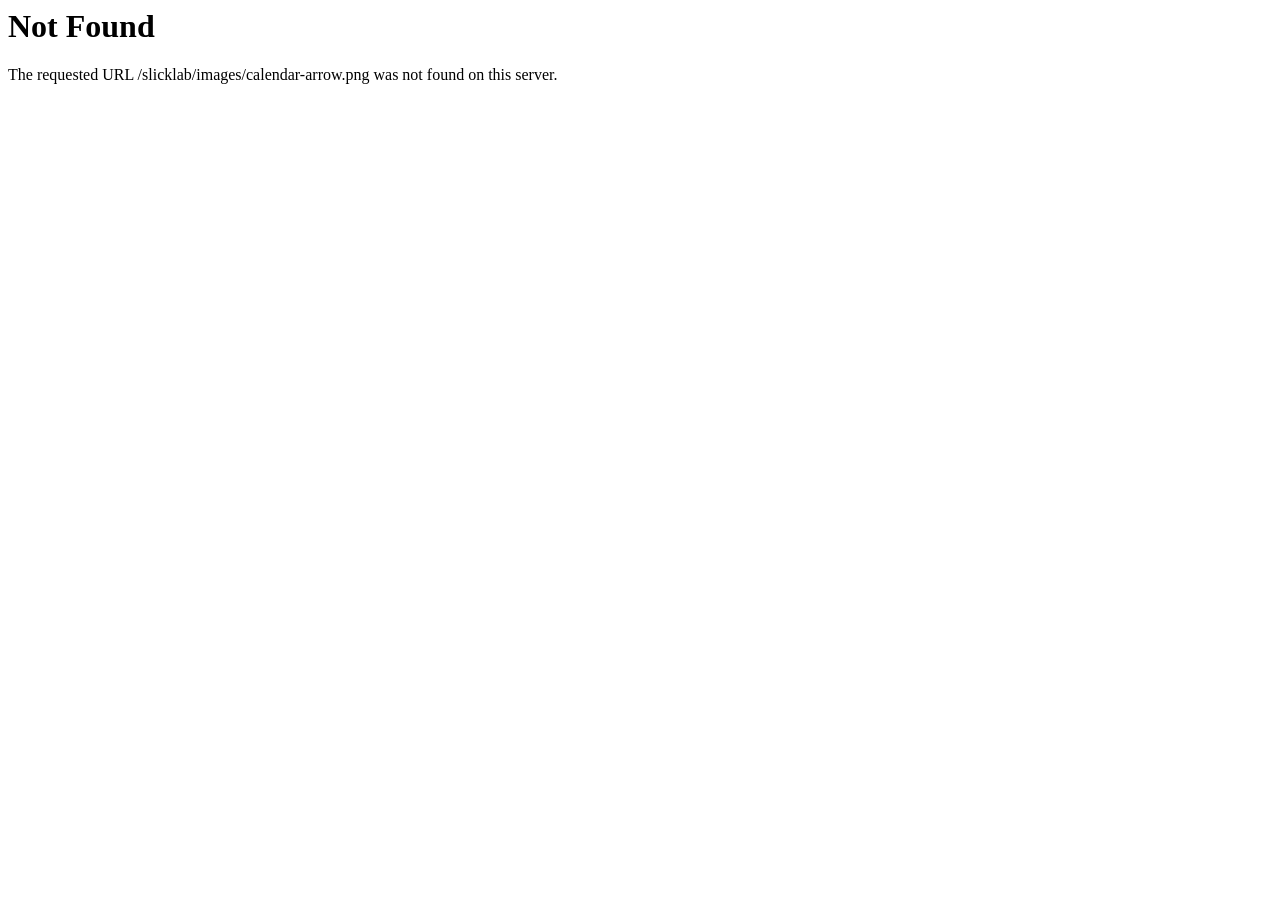
<file: src/admin/images/calendar-arrow.html>
<!DOCTYPE HTML PUBLIC "-//IETF//DTD HTML 2.0//EN">
<html><head>
<title>404 Not Found</title>
</head><body>
<h1>Not Found</h1>
<p>The requested URL /slicklab/images/calendar-arrow.png was not found on this server.</p>
</body></html>
</file>
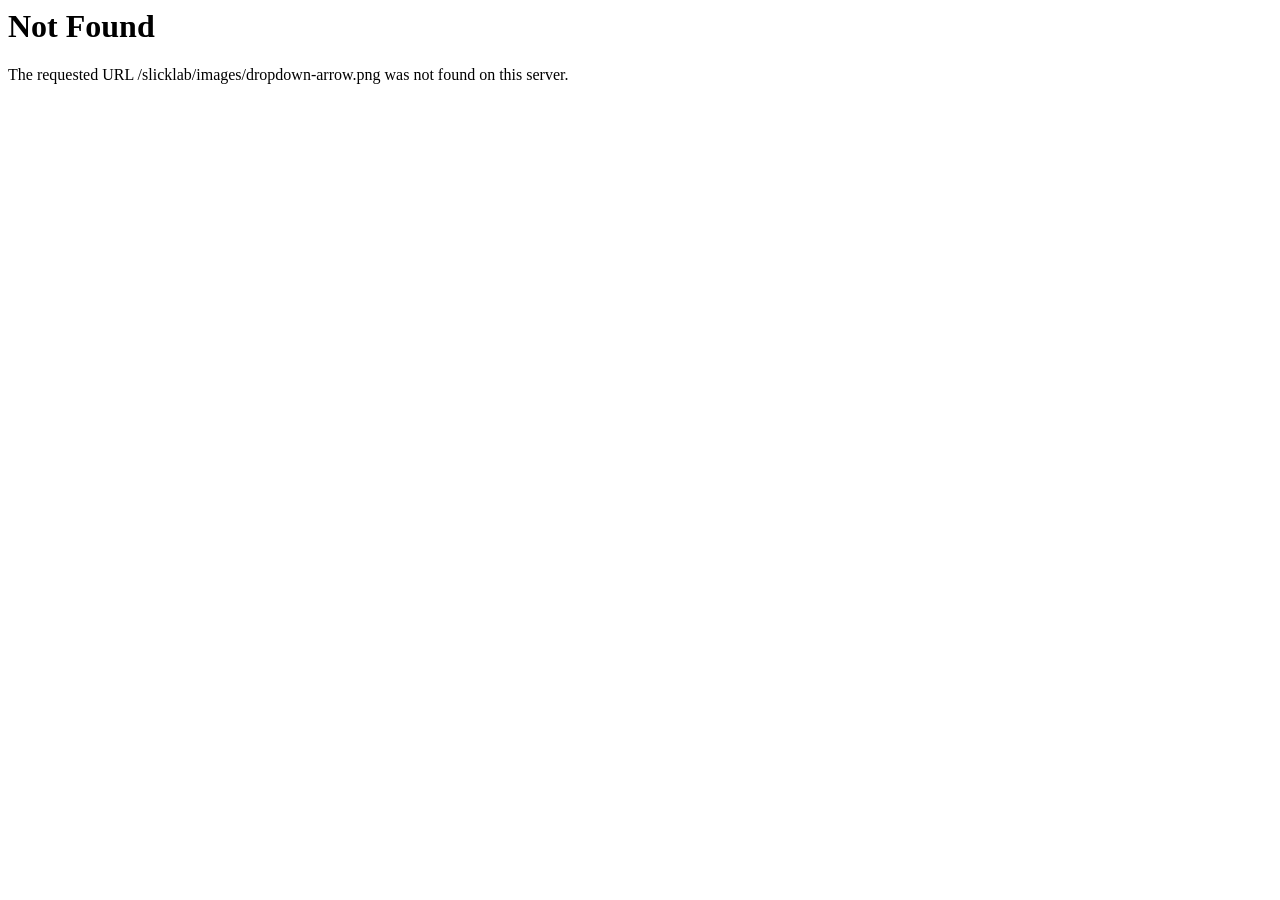
<file: src/admin/images/dropdown-arrow.html>
<!DOCTYPE HTML PUBLIC "-//IETF//DTD HTML 2.0//EN">
<html><head>
<title>404 Not Found</title>
</head><body>
<h1>Not Found</h1>
<p>The requested URL /slicklab/images/dropdown-arrow.png was not found on this server.</p>
</body></html>
</file>
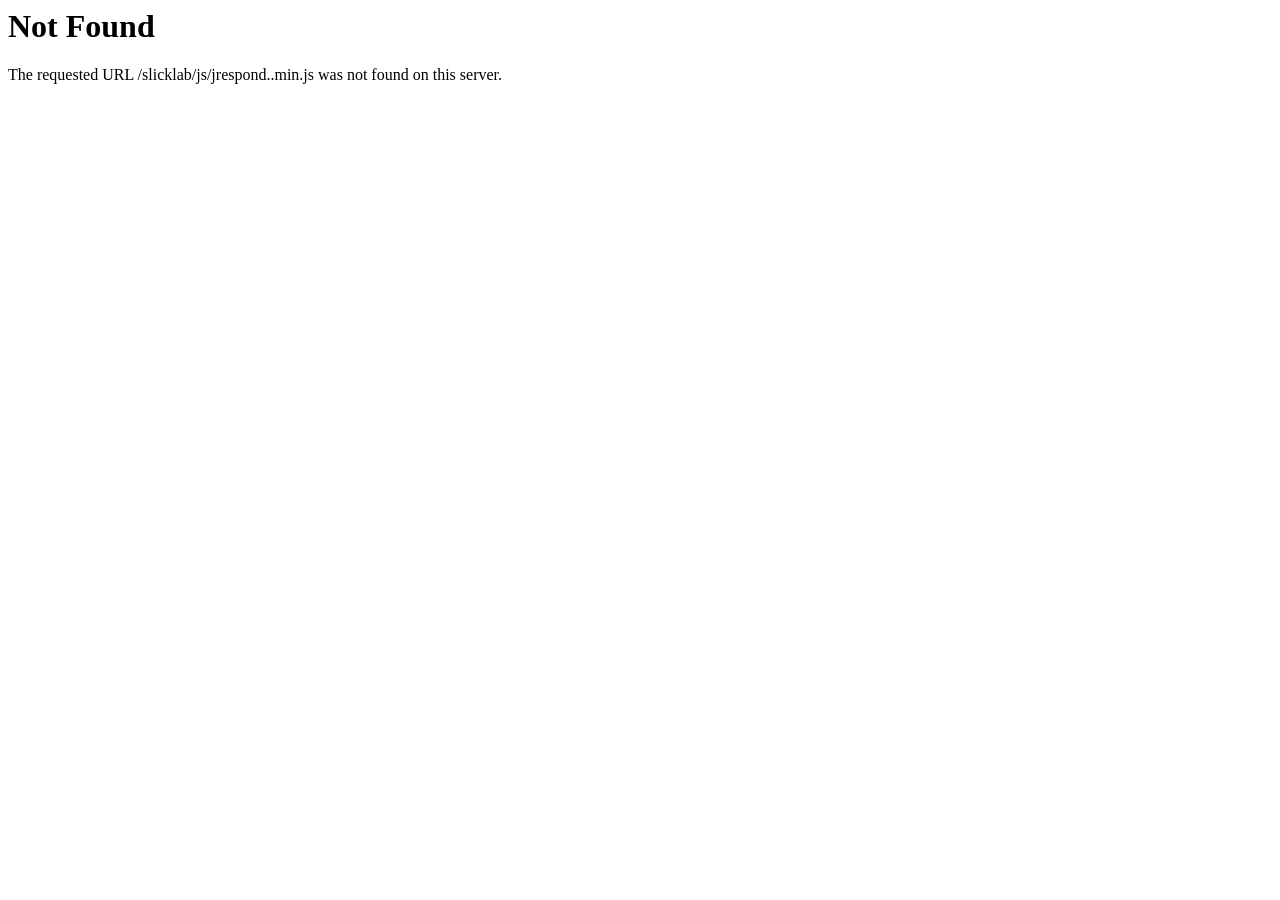
<file: src/admin/js/jrespond..min.html>
<!DOCTYPE HTML PUBLIC "-//IETF//DTD HTML 2.0//EN">
<html><head>
<title>404 Not Found</title>
</head><body>
<h1>Not Found</h1>
<p>The requested URL /slicklab/js/jrespond..min.js was not found on this server.</p>
</body></html>
</file>
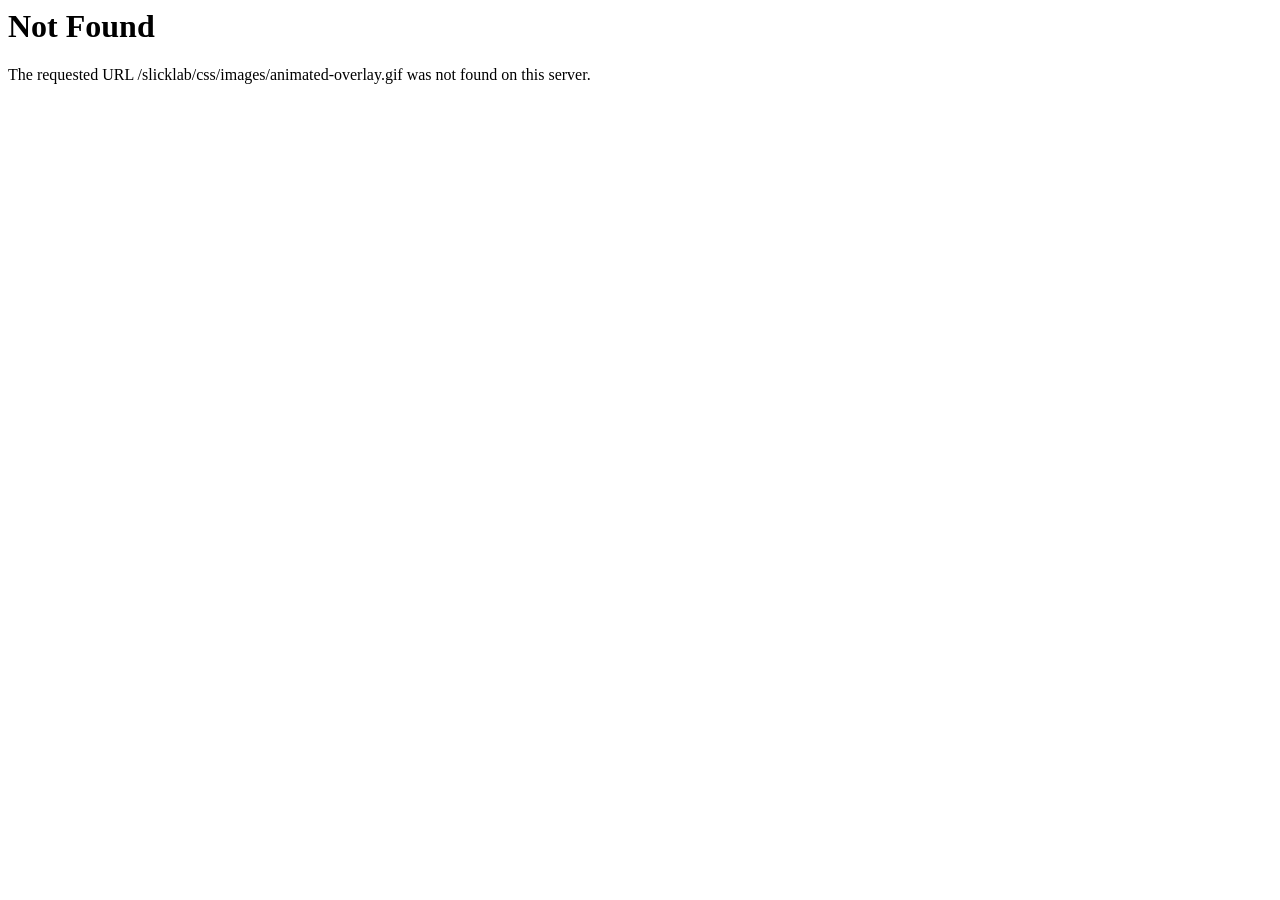
<file: src/admin/css/images/animated-overlay.html>
<!DOCTYPE HTML PUBLIC "-//IETF//DTD HTML 2.0//EN">
<html><head>
<title>404 Not Found</title>
</head><body>
<h1>Not Found</h1>
<p>The requested URL /slicklab/css/images/animated-overlay.gif was not found on this server.</p>
</body></html>
</file>
<file: src/admin/themify-icons/demo-files/demo.css>
body {
	font: normal 1em/1.5em Arial, Helvetica, sans-serif;
	max-width: 90%;
	margin: 30px auto 0;
}
h1, h3 {
	font-weight: normal;
}
h3 {
	font-size: 1.4;
	text-transform: uppercase;
	letter-spacing: 1px;
}

.icon-section {
	margin: 0 0 3em;
	clear: both;
	overflow: hidden;
}
.icon-container {
	width: 240px; 
	padding: .7em 0;
	float: left; 
	position: relative;
	text-align: left;
}
.icon-container [class^="ti-"], 
.icon-container [class*=" ti-"] {
	color: #000;
	position: absolute;
	margin-top: 3px;
	transition: .3s;
}
.icon-container:hover [class^="ti-"],
.icon-container:hover [class*=" ti-"] {
	font-size: 2.2em;
	margin-top: -5px;
}
.icon-container:hover .icon-name {
	color: #000;
}
.icon-name {
	color: #aaa;
	margin-left: 35px;
	font-size: .8em;
	transition: .3s;
}
.icon-container:hover .icon-name {
	margin-left: 45px;
}
</file>
<file: src/admin/themify-icons/themify-icons.css>
@font-face {
	font-family: 'themify';
	src:url('fonts/themify.eot?-fvbane');
	src:url('fonts/themify.eot?#iefix-fvbane') format('embedded-opentype'),
		url('fonts/themify.woff?-fvbane') format('woff'),
		url('fonts/themify.ttf?-fvbane') format('truetype'),
		url('fonts/themify.svg?-fvbane#themify') format('svg');
	font-weight: normal;
	font-style: normal;
}

[class^="ti-"], [class*=" ti-"] {
	font-family: 'themify';
	speak: none;
	font-style: normal;
	font-weight: normal;
	font-variant: normal;
	text-transform: none;
	line-height: 1;

	/* Better Font Rendering =========== */
	-webkit-font-smoothing: antialiased;
	-moz-osx-font-smoothing: grayscale;
}

.ti-wand:before {
	content: "\e600";
}
.ti-volume:before {
	content: "\e601";
}
.ti-user:before {
	content: "\e602";
}
.ti-unlock:before {
	content: "\e603";
}
.ti-unlink:before {
	content: "\e604";
}
.ti-trash:before {
	content: "\e605";
}
.ti-thought:before {
	content: "\e606";
}
.ti-target:before {
	content: "\e607";
}
.ti-tag:before {
	content: "\e608";
}
.ti-tablet:before {
	content: "\e609";
}
.ti-star:before {
	content: "\e60a";
}
.ti-spray:before {
	content: "\e60b";
}
.ti-signal:before {
	content: "\e60c";
}
.ti-shopping-cart:before {
	content: "\e60d";
}
.ti-shopping-cart-full:before {
	content: "\e60e";
}
.ti-settings:before {
	content: "\e60f";
}
.ti-search:before {
	content: "\e610";
}
.ti-zoom-in:before {
	content: "\e611";
}
.ti-zoom-out:before {
	content: "\e612";
}
.ti-cut:before {
	content: "\e613";
}
.ti-ruler:before {
	content: "\e614";
}
.ti-ruler-pencil:before {
	content: "\e615";
}
.ti-ruler-alt:before {
	content: "\e616";
}
.ti-bookmark:before {
	content: "\e617";
}
.ti-bookmark-alt:before {
	content: "\e618";
}
.ti-reload:before {
	content: "\e619";
}
.ti-plus:before {
	content: "\e61a";
}
.ti-pin:before {
	content: "\e61b";
}
.ti-pencil:before {
	content: "\e61c";
}
.ti-pencil-alt:before {
	content: "\e61d";
}
.ti-paint-roller:before {
	content: "\e61e";
}
.ti-paint-bucket:before {
	content: "\e61f";
}
.ti-na:before {
	content: "\e620";
}
.ti-mobile:before {
	content: "\e621";
}
.ti-minus:before {
	content: "\e622";
}
.ti-medall:before {
	content: "\e623";
}
.ti-medall-alt:before {
	content: "\e624";
}
.ti-marker:before {
	content: "\e625";
}
.ti-marker-alt:before {
	content: "\e626";
}
.ti-arrow-up:before {
	content: "\e627";
}
.ti-arrow-right:before {
	content: "\e628";
}
.ti-arrow-left:before {
	content: "\e629";
}
.ti-arrow-down:before {
	content: "\e62a";
}
.ti-lock:before {
	content: "\e62b";
}
.ti-location-arrow:before {
	content: "\e62c";
}
.ti-link:before {
	content: "\e62d";
}
.ti-layout:before {
	content: "\e62e";
}
.ti-layers:before {
	content: "\e62f";
}
.ti-layers-alt:before {
	content: "\e630";
}
.ti-key:before {
	content: "\e631";
}
.ti-import:before {
	content: "\e632";
}
.ti-image:before {
	content: "\e633";
}
.ti-heart:before {
	content: "\e634";
}
.ti-heart-broken:before {
	content: "\e635";
}
.ti-hand-stop:before {
	content: "\e636";
}
.ti-hand-open:before {
	content: "\e637";
}
.ti-hand-drag:before {
	content: "\e638";
}
.ti-folder:before {
	content: "\e639";
}
.ti-flag:before {
	content: "\e63a";
}
.ti-flag-alt:before {
	content: "\e63b";
}
.ti-flag-alt-2:before {
	content: "\e63c";
}
.ti-eye:before {
	content: "\e63d";
}
.ti-export:before {
	content: "\e63e";
}
.ti-exchange-vertical:before {
	content: "\e63f";
}
.ti-desktop:before {
	content: "\e640";
}
.ti-cup:before {
	content: "\e641";
}
.ti-crown:before {
	content: "\e642";
}
.ti-comments:before {
	content: "\e643";
}
.ti-comment:before {
	content: "\e644";
}
.ti-comment-alt:before {
	content: "\e645";
}
.ti-close:before {
	content: "\e646";
}
.ti-clip:before {
	content: "\e647";
}
.ti-angle-up:before {
	content: "\e648";
}
.ti-angle-right:before {
	content: "\e649";
}
.ti-angle-left:before {
	content: "\e64a";
}
.ti-angle-down:before {
	content: "\e64b";
}
.ti-check:before {
	content: "\e64c";
}
.ti-check-box:before {
	content: "\e64d";
}
.ti-camera:before {
	content: "\e64e";
}
.ti-announcement:before {
	content: "\e64f";
}
.ti-brush:before {
	content: "\e650";
}
.ti-briefcase:before {
	content: "\e651";
}
.ti-bolt:before {
	content: "\e652";
}
.ti-bolt-alt:before {
	content: "\e653";
}
.ti-blackboard:before {
	content: "\e654";
}
.ti-bag:before {
	content: "\e655";
}
.ti-move:before {
	content: "\e656";
}
.ti-arrows-vertical:before {
	content: "\e657";
}
.ti-arrows-horizontal:before {
	content: "\e658";
}
.ti-fullscreen:before {
	content: "\e659";
}
.ti-arrow-top-right:before {
	content: "\e65a";
}
.ti-arrow-top-left:before {
	content: "\e65b";
}
.ti-arrow-circle-up:before {
	content: "\e65c";
}
.ti-arrow-circle-right:before {
	content: "\e65d";
}
.ti-arrow-circle-left:before {
	content: "\e65e";
}
.ti-arrow-circle-down:before {
	content: "\e65f";
}
.ti-angle-double-up:before {
	content: "\e660";
}
.ti-angle-double-right:before {
	content: "\e661";
}
.ti-angle-double-left:before {
	content: "\e662";
}
.ti-angle-double-down:before {
	content: "\e663";
}
.ti-zip:before {
	content: "\e664";
}
.ti-world:before {
	content: "\e665";
}
.ti-wheelchair:before {
	content: "\e666";
}
.ti-view-list:before {
	content: "\e667";
}
.ti-view-list-alt:before {
	content: "\e668";
}
.ti-view-grid:before {
	content: "\e669";
}
.ti-uppercase:before {
	content: "\e66a";
}
.ti-upload:before {
	content: "\e66b";
}
.ti-underline:before {
	content: "\e66c";
}
.ti-truck:before {
	content: "\e66d";
}
.ti-timer:before {
	content: "\e66e";
}
.ti-ticket:before {
	content: "\e66f";
}
.ti-thumb-up:before {
	content: "\e670";
}
.ti-thumb-down:before {
	content: "\e671";
}
.ti-text:before {
	content: "\e672";
}
.ti-stats-up:before {
	content: "\e673";
}
.ti-stats-down:before {
	content: "\e674";
}
.ti-split-v:before {
	content: "\e675";
}
.ti-split-h:before {
	content: "\e676";
}
.ti-smallcap:before {
	content: "\e677";
}
.ti-shine:before {
	content: "\e678";
}
.ti-shift-right:before {
	content: "\e679";
}
.ti-shift-left:before {
	content: "\e67a";
}
.ti-shield:before {
	content: "\e67b";
}
.ti-notepad:before {
	content: "\e67c";
}
.ti-server:before {
	content: "\e67d";
}
.ti-quote-right:before {
	content: "\e67e";
}
.ti-quote-left:before {
	content: "\e67f";
}
.ti-pulse:before {
	content: "\e680";
}
.ti-printer:before {
	content: "\e681";
}
.ti-power-off:before {
	content: "\e682";
}
.ti-plug:before {
	content: "\e683";
}
.ti-pie-chart:before {
	content: "\e684";
}
.ti-paragraph:before {
	content: "\e685";
}
.ti-panel:before {
	content: "\e686";
}
.ti-package:before {
	content: "\e687";
}
.ti-music:before {
	content: "\e688";
}
.ti-music-alt:before {
	content: "\e689";
}
.ti-mouse:before {
	content: "\e68a";
}
.ti-mouse-alt:before {
	content: "\e68b";
}
.ti-money:before {
	content: "\e68c";
}
.ti-microphone:before {
	content: "\e68d";
}
.ti-menu:before {
	content: "\e68e";
}
.ti-menu-alt:before {
	content: "\e68f";
}
.ti-map:before {
	content: "\e690";
}
.ti-map-alt:before {
	content: "\e691";
}
.ti-loop:before {
	content: "\e692";
}
.ti-location-pin:before {
	content: "\e693";
}
.ti-list:before {
	content: "\e694";
}
.ti-light-bulb:before {
	content: "\e695";
}
.ti-Italic:before {
	content: "\e696";
}
.ti-info:before {
	content: "\e697";
}
.ti-infinite:before {
	content: "\e698";
}
.ti-id-badge:before {
	content: "\e699";
}
.ti-hummer:before {
	content: "\e69a";
}
.ti-home:before {
	content: "\e69b";
}
.ti-help:before {
	content: "\e69c";
}
.ti-headphone:before {
	content: "\e69d";
}
.ti-harddrives:before {
	content: "\e69e";
}
.ti-harddrive:before {
	content: "\e69f";
}
.ti-gift:before {
	content: "\e6a0";
}
.ti-game:before {
	content: "\e6a1";
}
.ti-filter:before {
	content: "\e6a2";
}
.ti-files:before {
	content: "\e6a3";
}
.ti-file:before {
	content: "\e6a4";
}
.ti-eraser:before {
	content: "\e6a5";
}
.ti-envelope:before {
	content: "\e6a6";
}
.ti-download:before {
	content: "\e6a7";
}
.ti-direction:before {
	content: "\e6a8";
}
.ti-direction-alt:before {
	content: "\e6a9";
}
.ti-dashboard:before {
	content: "\e6aa";
}
.ti-control-stop:before {
	content: "\e6ab";
}
.ti-control-shuffle:before {
	content: "\e6ac";
}
.ti-control-play:before {
	content: "\e6ad";
}
.ti-control-pause:before {
	content: "\e6ae";
}
.ti-control-forward:before {
	content: "\e6af";
}
.ti-control-backward:before {
	content: "\e6b0";
}
.ti-cloud:before {
	content: "\e6b1";
}
.ti-cloud-up:before {
	content: "\e6b2";
}
.ti-cloud-down:before {
	content: "\e6b3";
}
.ti-clipboard:before {
	content: "\e6b4";
}
.ti-car:before {
	content: "\e6b5";
}
.ti-calendar:before {
	content: "\e6b6";
}
.ti-book:before {
	content: "\e6b7";
}
.ti-bell:before {
	content: "\e6b8";
}
.ti-basketball:before {
	content: "\e6b9";
}
.ti-bar-chart:before {
	content: "\e6ba";
}
.ti-bar-chart-alt:before {
	content: "\e6bb";
}
.ti-back-right:before {
	content: "\e6bc";
}
.ti-back-left:before {
	content: "\e6bd";
}
.ti-arrows-corner:before {
	content: "\e6be";
}
.ti-archive:before {
	content: "\e6bf";
}
.ti-anchor:before {
	content: "\e6c0";
}
.ti-align-right:before {
	content: "\e6c1";
}
.ti-align-left:before {
	content: "\e6c2";
}
.ti-align-justify:before {
	content: "\e6c3";
}
.ti-align-center:before {
	content: "\e6c4";
}
.ti-alert:before {
	content: "\e6c5";
}
.ti-alarm-clock:before {
	content: "\e6c6";
}
.ti-agenda:before {
	content: "\e6c7";
}
.ti-write:before {
	content: "\e6c8";
}
.ti-window:before {
	content: "\e6c9";
}
.ti-widgetized:before {
	content: "\e6ca";
}
.ti-widget:before {
	content: "\e6cb";
}
.ti-widget-alt:before {
	content: "\e6cc";
}
.ti-wallet:before {
	content: "\e6cd";
}
.ti-video-clapper:before {
	content: "\e6ce";
}
.ti-video-camera:before {
	content: "\e6cf";
}
.ti-vector:before {
	content: "\e6d0";
}
.ti-themify-logo:before {
	content: "\e6d1";
}
.ti-themify-favicon:before {
	content: "\e6d2";
}
.ti-themify-favicon-alt:before {
	content: "\e6d3";
}
.ti-support:before {
	content: "\e6d4";
}
.ti-stamp:before {
	content: "\e6d5";
}
.ti-split-v-alt:before {
	content: "\e6d6";
}
.ti-slice:before {
	content: "\e6d7";
}
.ti-shortcode:before {
	content: "\e6d8";
}
.ti-shift-right-alt:before {
	content: "\e6d9";
}
.ti-shift-left-alt:before {
	content: "\e6da";
}
.ti-ruler-alt-2:before {
	content: "\e6db";
}
.ti-receipt:before {
	content: "\e6dc";
}
.ti-pin2:before {
	content: "\e6dd";
}
.ti-pin-alt:before {
	content: "\e6de";
}
.ti-pencil-alt2:before {
	content: "\e6df";
}
.ti-palette:before {
	content: "\e6e0";
}
.ti-more:before {
	content: "\e6e1";
}
.ti-more-alt:before {
	content: "\e6e2";
}
.ti-microphone-alt:before {
	content: "\e6e3";
}
.ti-magnet:before {
	content: "\e6e4";
}
.ti-line-double:before {
	content: "\e6e5";
}
.ti-line-dotted:before {
	content: "\e6e6";
}
.ti-line-dashed:before {
	content: "\e6e7";
}
.ti-layout-width-full:before {
	content: "\e6e8";
}
.ti-layout-width-default:before {
	content: "\e6e9";
}
.ti-layout-width-default-alt:before {
	content: "\e6ea";
}
.ti-layout-tab:before {
	content: "\e6eb";
}
.ti-layout-tab-window:before {
	content: "\e6ec";
}
.ti-layout-tab-v:before {
	content: "\e6ed";
}
.ti-layout-tab-min:before {
	content: "\e6ee";
}
.ti-layout-slider:before {
	content: "\e6ef";
}
.ti-layout-slider-alt:before {
	content: "\e6f0";
}
.ti-layout-sidebar-right:before {
	content: "\e6f1";
}
.ti-layout-sidebar-none:before {
	content: "\e6f2";
}
.ti-layout-sidebar-left:before {
	content: "\e6f3";
}
.ti-layout-placeholder:before {
	content: "\e6f4";
}
.ti-layout-menu:before {
	content: "\e6f5";
}
.ti-layout-menu-v:before {
	content: "\e6f6";
}
.ti-layout-menu-separated:before {
	content: "\e6f7";
}
.ti-layout-menu-full:before {
	content: "\e6f8";
}
.ti-layout-media-right-alt:before {
	content: "\e6f9";
}
.ti-layout-media-right:before {
	content: "\e6fa";
}
.ti-layout-media-overlay:before {
	content: "\e6fb";
}
.ti-layout-media-overlay-alt:before {
	content: "\e6fc";
}
.ti-layout-media-overlay-alt-2:before {
	content: "\e6fd";
}
.ti-layout-media-left-alt:before {
	content: "\e6fe";
}
.ti-layout-media-left:before {
	content: "\e6ff";
}
.ti-layout-media-center-alt:before {
	content: "\e700";
}
.ti-layout-media-center:before {
	content: "\e701";
}
.ti-layout-list-thumb:before {
	content: "\e702";
}
.ti-layout-list-thumb-alt:before {
	content: "\e703";
}
.ti-layout-list-post:before {
	content: "\e704";
}
.ti-layout-list-large-image:before {
	content: "\e705";
}
.ti-layout-line-solid:before {
	content: "\e706";
}
.ti-layout-grid4:before {
	content: "\e707";
}
.ti-layout-grid3:before {
	content: "\e708";
}
.ti-layout-grid2:before {
	content: "\e709";
}
.ti-layout-grid2-thumb:before {
	content: "\e70a";
}
.ti-layout-cta-right:before {
	content: "\e70b";
}
.ti-layout-cta-left:before {
	content: "\e70c";
}
.ti-layout-cta-center:before {
	content: "\e70d";
}
.ti-layout-cta-btn-right:before {
	content: "\e70e";
}
.ti-layout-cta-btn-left:before {
	content: "\e70f";
}
.ti-layout-column4:before {
	content: "\e710";
}
.ti-layout-column3:before {
	content: "\e711";
}
.ti-layout-column2:before {
	content: "\e712";
}
.ti-layout-accordion-separated:before {
	content: "\e713";
}
.ti-layout-accordion-merged:before {
	content: "\e714";
}
.ti-layout-accordion-list:before {
	content: "\e715";
}
.ti-ink-pen:before {
	content: "\e716";
}
.ti-info-alt:before {
	content: "\e717";
}
.ti-help-alt:before {
	content: "\e718";
}
.ti-headphone-alt:before {
	content: "\e719";
}
.ti-hand-point-up:before {
	content: "\e71a";
}
.ti-hand-point-right:before {
	content: "\e71b";
}
.ti-hand-point-left:before {
	content: "\e71c";
}
.ti-hand-point-down:before {
	content: "\e71d";
}
.ti-gallery:before {
	content: "\e71e";
}
.ti-face-smile:before {
	content: "\e71f";
}
.ti-face-sad:before {
	content: "\e720";
}
.ti-credit-card:before {
	content: "\e721";
}
.ti-control-skip-forward:before {
	content: "\e722";
}
.ti-control-skip-backward:before {
	content: "\e723";
}
.ti-control-record:before {
	content: "\e724";
}
.ti-control-eject:before {
	content: "\e725";
}
.ti-comments-smiley:before {
	content: "\e726";
}
.ti-brush-alt:before {
	content: "\e727";
}
.ti-youtube:before {
	content: "\e728";
}
.ti-vimeo:before {
	content: "\e729";
}
.ti-twitter:before {
	content: "\e72a";
}
.ti-time:before {
	content: "\e72b";
}
.ti-tumblr:before {
	content: "\e72c";
}
.ti-skype:before {
	content: "\e72d";
}
.ti-share:before {
	content: "\e72e";
}
.ti-share-alt:before {
	content: "\e72f";
}
.ti-rocket:before {
	content: "\e730";
}
.ti-pinterest:before {
	content: "\e731";
}
.ti-new-window:before {
	content: "\e732";
}
.ti-microsoft:before {
	content: "\e733";
}
.ti-list-ol:before {
	content: "\e734";
}
.ti-linkedin:before {
	content: "\e735";
}
.ti-layout-sidebar-2:before {
	content: "\e736";
}
.ti-layout-grid4-alt:before {
	content: "\e737";
}
.ti-layout-grid3-alt:before {
	content: "\e738";
}
.ti-layout-grid2-alt:before {
	content: "\e739";
}
.ti-layout-column4-alt:before {
	content: "\e73a";
}
.ti-layout-column3-alt:before {
	content: "\e73b";
}
.ti-layout-column2-alt:before {
	content: "\e73c";
}
.ti-instagram:before {
	content: "\e73d";
}
.ti-google:before {
	content: "\e73e";
}
.ti-github:before {
	content: "\e73f";
}
.ti-flickr:before {
	content: "\e740";
}
.ti-facebook:before {
	content: "\e741";
}
.ti-dropbox:before {
	content: "\e742";
}
.ti-dribbble:before {
	content: "\e743";
}
.ti-apple:before {
	content: "\e744";
}
.ti-android:before {
	content: "\e745";
}
.ti-save:before {
	content: "\e746";
}
.ti-save-alt:before {
	content: "\e747";
}
.ti-yahoo:before {
	content: "\e748";
}
.ti-wordpress:before {
	content: "\e749";
}
.ti-vimeo-alt:before {
	content: "\e74a";
}
.ti-twitter-alt:before {
	content: "\e74b";
}
.ti-tumblr-alt:before {
	content: "\e74c";
}
.ti-trello:before {
	content: "\e74d";
}
.ti-stack-overflow:before {
	content: "\e74e";
}
.ti-soundcloud:before {
	content: "\e74f";
}
.ti-sharethis:before {
	content: "\e750";
}
.ti-sharethis-alt:before {
	content: "\e751";
}
.ti-reddit:before {
	content: "\e752";
}
.ti-pinterest-alt:before {
	content: "\e753";
}
.ti-microsoft-alt:before {
	content: "\e754";
}
.ti-linux:before {
	content: "\e755";
}
.ti-jsfiddle:before {
	content: "\e756";
}
.ti-joomla:before {
	content: "\e757";
}
.ti-html5:before {
	content: "\e758";
}
.ti-flickr-alt:before {
	content: "\e759";
}
.ti-email:before {
	content: "\e75a";
}
.ti-drupal:before {
	content: "\e75b";
}
.ti-dropbox-alt:before {
	content: "\e75c";
}
.ti-css3:before {
	content: "\e75d";
}
.ti-rss:before {
	content: "\e75e";
}
.ti-rss-alt:before {
	content: "\e75f";
}
</file>
<file: src/admin/themify-icons/ie7/ie7.css>
.ti-wand {
	*zoom: expression(this.runtimeStyle['zoom'] = '1', this.innerHTML = '&#xe600;');
}
.ti-volume {
	*zoom: expression(this.runtimeStyle['zoom'] = '1', this.innerHTML = '&#xe601;');
}
.ti-user {
	*zoom: expression(this.runtimeStyle['zoom'] = '1', this.innerHTML = '&#xe602;');
}
.ti-unlock {
	*zoom: expression(this.runtimeStyle['zoom'] = '1', this.innerHTML = '&#xe603;');
}
.ti-unlink {
	*zoom: expression(this.runtimeStyle['zoom'] = '1', this.innerHTML = '&#xe604;');
}
.ti-trash {
	*zoom: expression(this.runtimeStyle['zoom'] = '1', this.innerHTML = '&#xe605;');
}
.ti-thought {
	*zoom: expression(this.runtimeStyle['zoom'] = '1', this.innerHTML = '&#xe606;');
}
.ti-target {
	*zoom: expression(this.runtimeStyle['zoom'] = '1', this.innerHTML = '&#xe607;');
}
.ti-tag {
	*zoom: expression(this.runtimeStyle['zoom'] = '1', this.innerHTML = '&#xe608;');
}
.ti-tablet {
	*zoom: expression(this.runtimeStyle['zoom'] = '1', this.innerHTML = '&#xe609;');
}
.ti-star {
	*zoom: expression(this.runtimeStyle['zoom'] = '1', this.innerHTML = '&#xe60a;');
}
.ti-spray {
	*zoom: expression(this.runtimeStyle['zoom'] = '1', this.innerHTML = '&#xe60b;');
}
.ti-signal {
	*zoom: expression(this.runtimeStyle['zoom'] = '1', this.innerHTML = '&#xe60c;');
}
.ti-shopping-cart {
	*zoom: expression(this.runtimeStyle['zoom'] = '1', this.innerHTML = '&#xe60d;');
}
.ti-shopping-cart-full {
	*zoom: expression(this.runtimeStyle['zoom'] = '1', this.innerHTML = '&#xe60e;');
}
.ti-settings {
	*zoom: expression(this.runtimeStyle['zoom'] = '1', this.innerHTML = '&#xe60f;');
}
.ti-search {
	*zoom: expression(this.runtimeStyle['zoom'] = '1', this.innerHTML = '&#xe610;');
}
.ti-zoom-in {
	*zoom: expression(this.runtimeStyle['zoom'] = '1', this.innerHTML = '&#xe611;');
}
.ti-zoom-out {
	*zoom: expression(this.runtimeStyle['zoom'] = '1', this.innerHTML = '&#xe612;');
}
.ti-cut {
	*zoom: expression(this.runtimeStyle['zoom'] = '1', this.innerHTML = '&#xe613;');
}
.ti-ruler {
	*zoom: expression(this.runtimeStyle['zoom'] = '1', this.innerHTML = '&#xe614;');
}
.ti-ruler-pencil {
	*zoom: expression(this.runtimeStyle['zoom'] = '1', this.innerHTML = '&#xe615;');
}
.ti-ruler-alt {
	*zoom: expression(this.runtimeStyle['zoom'] = '1', this.innerHTML = '&#xe616;');
}
.ti-bookmark {
	*zoom: expression(this.runtimeStyle['zoom'] = '1', this.innerHTML = '&#xe617;');
}
.ti-bookmark-alt {
	*zoom: expression(this.runtimeStyle['zoom'] = '1', this.innerHTML = '&#xe618;');
}
.ti-reload {
	*zoom: expression(this.runtimeStyle['zoom'] = '1', this.innerHTML = '&#xe619;');
}
.ti-plus {
	*zoom: expression(this.runtimeStyle['zoom'] = '1', this.innerHTML = '&#xe61a;');
}
.ti-pin {
	*zoom: expression(this.runtimeStyle['zoom'] = '1', this.innerHTML = '&#xe61b;');
}
.ti-pencil {
	*zoom: expression(this.runtimeStyle['zoom'] = '1', this.innerHTML = '&#xe61c;');
}
.ti-pencil-alt {
	*zoom: expression(this.runtimeStyle['zoom'] = '1', this.innerHTML = '&#xe61d;');
}
.ti-paint-roller {
	*zoom: expression(this.runtimeStyle['zoom'] = '1', this.innerHTML = '&#xe61e;');
}
.ti-paint-bucket {
	*zoom: expression(this.runtimeStyle['zoom'] = '1', this.innerHTML = '&#xe61f;');
}
.ti-na {
	*zoom: expression(this.runtimeStyle['zoom'] = '1', this.innerHTML = '&#xe620;');
}
.ti-mobile {
	*zoom: expression(this.runtimeStyle['zoom'] = '1', this.innerHTML = '&#xe621;');
}
.ti-minus {
	*zoom: expression(this.runtimeStyle['zoom'] = '1', this.innerHTML = '&#xe622;');
}
.ti-medall {
	*zoom: expression(this.runtimeStyle['zoom'] = '1', this.innerHTML = '&#xe623;');
}
.ti-medall-alt {
	*zoom: expression(this.runtimeStyle['zoom'] = '1', this.innerHTML = '&#xe624;');
}
.ti-marker {
	*zoom: expression(this.runtimeStyle['zoom'] = '1', this.innerHTML = '&#xe625;');
}
.ti-marker-alt {
	*zoom: expression(this.runtimeStyle['zoom'] = '1', this.innerHTML = '&#xe626;');
}
.ti-arrow-up {
	*zoom: expression(this.runtimeStyle['zoom'] = '1', this.innerHTML = '&#xe627;');
}
.ti-arrow-right {
	*zoom: expression(this.runtimeStyle['zoom'] = '1', this.innerHTML = '&#xe628;');
}
.ti-arrow-left {
	*zoom: expression(this.runtimeStyle['zoom'] = '1', this.innerHTML = '&#xe629;');
}
.ti-arrow-down {
	*zoom: expression(this.runtimeStyle['zoom'] = '1', this.innerHTML = '&#xe62a;');
}
.ti-lock {
	*zoom: expression(this.runtimeStyle['zoom'] = '1', this.innerHTML = '&#xe62b;');
}
.ti-location-arrow {
	*zoom: expression(this.runtimeStyle['zoom'] = '1', this.innerHTML = '&#xe62c;');
}
.ti-link {
	*zoom: expression(this.runtimeStyle['zoom'] = '1', this.innerHTML = '&#xe62d;');
}
.ti-layout {
	*zoom: expression(this.runtimeStyle['zoom'] = '1', this.innerHTML = '&#xe62e;');
}
.ti-layers {
	*zoom: expression(this.runtimeStyle['zoom'] = '1', this.innerHTML = '&#xe62f;');
}
.ti-layers-alt {
	*zoom: expression(this.runtimeStyle['zoom'] = '1', this.innerHTML = '&#xe630;');
}
.ti-key {
	*zoom: expression(this.runtimeStyle['zoom'] = '1', this.innerHTML = '&#xe631;');
}
.ti-import {
	*zoom: expression(this.runtimeStyle['zoom'] = '1', this.innerHTML = '&#xe632;');
}
.ti-image {
	*zoom: expression(this.runtimeStyle['zoom'] = '1', this.innerHTML = '&#xe633;');
}
.ti-heart {
	*zoom: expression(this.runtimeStyle['zoom'] = '1', this.innerHTML = '&#xe634;');
}
.ti-heart-broken {
	*zoom: expression(this.runtimeStyle['zoom'] = '1', this.innerHTML = '&#xe635;');
}
.ti-hand-stop {
	*zoom: expression(this.runtimeStyle['zoom'] = '1', this.innerHTML = '&#xe636;');
}
.ti-hand-open {
	*zoom: expression(this.runtimeStyle['zoom'] = '1', this.innerHTML = '&#xe637;');
}
.ti-hand-drag {
	*zoom: expression(this.runtimeStyle['zoom'] = '1', this.innerHTML = '&#xe638;');
}
.ti-folder {
	*zoom: expression(this.runtimeStyle['zoom'] = '1', this.innerHTML = '&#xe639;');
}
.ti-flag {
	*zoom: expression(this.runtimeStyle['zoom'] = '1', this.innerHTML = '&#xe63a;');
}
.ti-flag-alt {
	*zoom: expression(this.runtimeStyle['zoom'] = '1', this.innerHTML = '&#xe63b;');
}
.ti-flag-alt-2 {
	*zoom: expression(this.runtimeStyle['zoom'] = '1', this.innerHTML = '&#xe63c;');
}
.ti-eye {
	*zoom: expression(this.runtimeStyle['zoom'] = '1', this.innerHTML = '&#xe63d;');
}
.ti-export {
	*zoom: expression(this.runtimeStyle['zoom'] = '1', this.innerHTML = '&#xe63e;');
}
.ti-exchange-vertical {
	*zoom: expression(this.runtimeStyle['zoom'] = '1', this.innerHTML = '&#xe63f;');
}
.ti-desktop {
	*zoom: expression(this.runtimeStyle['zoom'] = '1', this.innerHTML = '&#xe640;');
}
.ti-cup {
	*zoom: expression(this.runtimeStyle['zoom'] = '1', this.innerHTML = '&#xe641;');
}
.ti-crown {
	*zoom: expression(this.runtimeStyle['zoom'] = '1', this.innerHTML = '&#xe642;');
}
.ti-comments {
	*zoom: expression(this.runtimeStyle['zoom'] = '1', this.innerHTML = '&#xe643;');
}
.ti-comment {
	*zoom: expression(this.runtimeStyle['zoom'] = '1', this.innerHTML = '&#xe644;');
}
.ti-comment-alt {
	*zoom: expression(this.runtimeStyle['zoom'] = '1', this.innerHTML = '&#xe645;');
}
.ti-close {
	*zoom: expression(this.runtimeStyle['zoom'] = '1', this.innerHTML = '&#xe646;');
}
.ti-clip {
	*zoom: expression(this.runtimeStyle['zoom'] = '1', this.innerHTML = '&#xe647;');
}
.ti-angle-up {
	*zoom: expression(this.runtimeStyle['zoom'] = '1', this.innerHTML = '&#xe648;');
}
.ti-angle-right {
	*zoom: expression(this.runtimeStyle['zoom'] = '1', this.innerHTML = '&#xe649;');
}
.ti-angle-left {
	*zoom: expression(this.runtimeStyle['zoom'] = '1', this.innerHTML = '&#xe64a;');
}
.ti-angle-down {
	*zoom: expression(this.runtimeStyle['zoom'] = '1', this.innerHTML = '&#xe64b;');
}
.ti-check {
	*zoom: expression(this.runtimeStyle['zoom'] = '1', this.innerHTML = '&#xe64c;');
}
.ti-check-box {
	*zoom: expression(this.runtimeStyle['zoom'] = '1', this.innerHTML = '&#xe64d;');
}
.ti-camera {
	*zoom: expression(this.runtimeStyle['zoom'] = '1', this.innerHTML = '&#xe64e;');
}
.ti-announcement {
	*zoom: expression(this.runtimeStyle['zoom'] = '1', this.innerHTML = '&#xe64f;');
}
.ti-brush {
	*zoom: expression(this.runtimeStyle['zoom'] = '1', this.innerHTML = '&#xe650;');
}
.ti-briefcase {
	*zoom: expression(this.runtimeStyle['zoom'] = '1', this.innerHTML = '&#xe651;');
}
.ti-bolt {
	*zoom: expression(this.runtimeStyle['zoom'] = '1', this.innerHTML = '&#xe652;');
}
.ti-bolt-alt {
	*zoom: expression(this.runtimeStyle['zoom'] = '1', this.innerHTML = '&#xe653;');
}
.ti-blackboard {
	*zoom: expression(this.runtimeStyle['zoom'] = '1', this.innerHTML = '&#xe654;');
}
.ti-bag {
	*zoom: expression(this.runtimeStyle['zoom'] = '1', this.innerHTML = '&#xe655;');
}
.ti-move {
	*zoom: expression(this.runtimeStyle['zoom'] = '1', this.innerHTML = '&#xe656;');
}
.ti-arrows-vertical {
	*zoom: expression(this.runtimeStyle['zoom'] = '1', this.innerHTML = '&#xe657;');
}
.ti-arrows-horizontal {
	*zoom: expression(this.runtimeStyle['zoom'] = '1', this.innerHTML = '&#xe658;');
}
.ti-fullscreen {
	*zoom: expression(this.runtimeStyle['zoom'] = '1', this.innerHTML = '&#xe659;');
}
.ti-arrow-top-right {
	*zoom: expression(this.runtimeStyle['zoom'] = '1', this.innerHTML = '&#xe65a;');
}
.ti-arrow-top-left {
	*zoom: expression(this.runtimeStyle['zoom'] = '1', this.innerHTML = '&#xe65b;');
}
.ti-arrow-circle-up {
	*zoom: expression(this.runtimeStyle['zoom'] = '1', this.innerHTML = '&#xe65c;');
}
.ti-arrow-circle-right {
	*zoom: expression(this.runtimeStyle['zoom'] = '1', this.innerHTML = '&#xe65d;');
}
.ti-arrow-circle-left {
	*zoom: expression(this.runtimeStyle['zoom'] = '1', this.innerHTML = '&#xe65e;');
}
.ti-arrow-circle-down {
	*zoom: expression(this.runtimeStyle['zoom'] = '1', this.innerHTML = '&#xe65f;');
}
.ti-angle-double-up {
	*zoom: expression(this.runtimeStyle['zoom'] = '1', this.innerHTML = '&#xe660;');
}
.ti-angle-double-right {
	*zoom: expression(this.runtimeStyle['zoom'] = '1', this.innerHTML = '&#xe661;');
}
.ti-angle-double-left {
	*zoom: expression(this.runtimeStyle['zoom'] = '1', this.innerHTML = '&#xe662;');
}
.ti-angle-double-down {
	*zoom: expression(this.runtimeStyle['zoom'] = '1', this.innerHTML = '&#xe663;');
}
.ti-zip {
	*zoom: expression(this.runtimeStyle['zoom'] = '1', this.innerHTML = '&#xe664;');
}
.ti-world {
	*zoom: expression(this.runtimeStyle['zoom'] = '1', this.innerHTML = '&#xe665;');
}
.ti-wheelchair {
	*zoom: expression(this.runtimeStyle['zoom'] = '1', this.innerHTML = '&#xe666;');
}
.ti-view-list {
	*zoom: expression(this.runtimeStyle['zoom'] = '1', this.innerHTML = '&#xe667;');
}
.ti-view-list-alt {
	*zoom: expression(this.runtimeStyle['zoom'] = '1', this.innerHTML = '&#xe668;');
}
.ti-view-grid {
	*zoom: expression(this.runtimeStyle['zoom'] = '1', this.innerHTML = '&#xe669;');
}
.ti-uppercase {
	*zoom: expression(this.runtimeStyle['zoom'] = '1', this.innerHTML = '&#xe66a;');
}
.ti-upload {
	*zoom: expression(this.runtimeStyle['zoom'] = '1', this.innerHTML = '&#xe66b;');
}
.ti-underline {
	*zoom: expression(this.runtimeStyle['zoom'] = '1', this.innerHTML = '&#xe66c;');
}
.ti-truck {
	*zoom: expression(this.runtimeStyle['zoom'] = '1', this.innerHTML = '&#xe66d;');
}
.ti-timer {
	*zoom: expression(this.runtimeStyle['zoom'] = '1', this.innerHTML = '&#xe66e;');
}
.ti-ticket {
	*zoom: expression(this.runtimeStyle['zoom'] = '1', this.innerHTML = '&#xe66f;');
}
.ti-thumb-up {
	*zoom: expression(this.runtimeStyle['zoom'] = '1', this.innerHTML = '&#xe670;');
}
.ti-thumb-down {
	*zoom: expression(this.runtimeStyle['zoom'] = '1', this.innerHTML = '&#xe671;');
}
.ti-text {
	*zoom: expression(this.runtimeStyle['zoom'] = '1', this.innerHTML = '&#xe672;');
}
.ti-stats-up {
	*zoom: expression(this.runtimeStyle['zoom'] = '1', this.innerHTML = '&#xe673;');
}
.ti-stats-down {
	*zoom: expression(this.runtimeStyle['zoom'] = '1', this.innerHTML = '&#xe674;');
}
.ti-split-v {
	*zoom: expression(this.runtimeStyle['zoom'] = '1', this.innerHTML = '&#xe675;');
}
.ti-split-h {
	*zoom: expression(this.runtimeStyle['zoom'] = '1', this.innerHTML = '&#xe676;');
}
.ti-smallcap {
	*zoom: expression(this.runtimeStyle['zoom'] = '1', this.innerHTML = '&#xe677;');
}
.ti-shine {
	*zoom: expression(this.runtimeStyle['zoom'] = '1', this.innerHTML = '&#xe678;');
}
.ti-shift-right {
	*zoom: expression(this.runtimeStyle['zoom'] = '1', this.innerHTML = '&#xe679;');
}
.ti-shift-left {
	*zoom: expression(this.runtimeStyle['zoom'] = '1', this.innerHTML = '&#xe67a;');
}
.ti-shield {
	*zoom: expression(this.runtimeStyle['zoom'] = '1', this.innerHTML = '&#xe67b;');
}
.ti-notepad {
	*zoom: expression(this.runtimeStyle['zoom'] = '1', this.innerHTML = '&#xe67c;');
}
.ti-server {
	*zoom: expression(this.runtimeStyle['zoom'] = '1', this.innerHTML = '&#xe67d;');
}
.ti-quote-right {
	*zoom: expression(this.runtimeStyle['zoom'] = '1', this.innerHTML = '&#xe67e;');
}
.ti-quote-left {
	*zoom: expression(this.runtimeStyle['zoom'] = '1', this.innerHTML = '&#xe67f;');
}
.ti-pulse {
	*zoom: expression(this.runtimeStyle['zoom'] = '1', this.innerHTML = '&#xe680;');
}
.ti-printer {
	*zoom: expression(this.runtimeStyle['zoom'] = '1', this.innerHTML = '&#xe681;');
}
.ti-power-off {
	*zoom: expression(this.runtimeStyle['zoom'] = '1', this.innerHTML = '&#xe682;');
}
.ti-plug {
	*zoom: expression(this.runtimeStyle['zoom'] = '1', this.innerHTML = '&#xe683;');
}
.ti-pie-chart {
	*zoom: expression(this.runtimeStyle['zoom'] = '1', this.innerHTML = '&#xe684;');
}
.ti-paragraph {
	*zoom: expression(this.runtimeStyle['zoom'] = '1', this.innerHTML = '&#xe685;');
}
.ti-panel {
	*zoom: expression(this.runtimeStyle['zoom'] = '1', this.innerHTML = '&#xe686;');
}
.ti-package {
	*zoom: expression(this.runtimeStyle['zoom'] = '1', this.innerHTML = '&#xe687;');
}
.ti-music {
	*zoom: expression(this.runtimeStyle['zoom'] = '1', this.innerHTML = '&#xe688;');
}
.ti-music-alt {
	*zoom: expression(this.runtimeStyle['zoom'] = '1', this.innerHTML = '&#xe689;');
}
.ti-mouse {
	*zoom: expression(this.runtimeStyle['zoom'] = '1', this.innerHTML = '&#xe68a;');
}
.ti-mouse-alt {
	*zoom: expression(this.runtimeStyle['zoom'] = '1', this.innerHTML = '&#xe68b;');
}
.ti-money {
	*zoom: expression(this.runtimeStyle['zoom'] = '1', this.innerHTML = '&#xe68c;');
}
.ti-microphone {
	*zoom: expression(this.runtimeStyle['zoom'] = '1', this.innerHTML = '&#xe68d;');
}
.ti-menu {
	*zoom: expression(this.runtimeStyle['zoom'] = '1', this.innerHTML = '&#xe68e;');
}
.ti-menu-alt {
	*zoom: expression(this.runtimeStyle['zoom'] = '1', this.innerHTML = '&#xe68f;');
}
.ti-map {
	*zoom: expression(this.runtimeStyle['zoom'] = '1', this.innerHTML = '&#xe690;');
}
.ti-map-alt {
	*zoom: expression(this.runtimeStyle['zoom'] = '1', this.innerHTML = '&#xe691;');
}
.ti-loop {
	*zoom: expression(this.runtimeStyle['zoom'] = '1', this.innerHTML = '&#xe692;');
}
.ti-location-pin {
	*zoom: expression(this.runtimeStyle['zoom'] = '1', this.innerHTML = '&#xe693;');
}
.ti-list {
	*zoom: expression(this.runtimeStyle['zoom'] = '1', this.innerHTML = '&#xe694;');
}
.ti-light-bulb {
	*zoom: expression(this.runtimeStyle['zoom'] = '1', this.innerHTML = '&#xe695;');
}
.ti-Italic {
	*zoom: expression(this.runtimeStyle['zoom'] = '1', this.innerHTML = '&#xe696;');
}
.ti-info {
	*zoom: expression(this.runtimeStyle['zoom'] = '1', this.innerHTML = '&#xe697;');
}
.ti-infinite {
	*zoom: expression(this.runtimeStyle['zoom'] = '1', this.innerHTML = '&#xe698;');
}
.ti-id-badge {
	*zoom: expression(this.runtimeStyle['zoom'] = '1', this.innerHTML = '&#xe699;');
}
.ti-hummer {
	*zoom: expression(this.runtimeStyle['zoom'] = '1', this.innerHTML = '&#xe69a;');
}
.ti-home {
	*zoom: expression(this.runtimeStyle['zoom'] = '1', this.innerHTML = '&#xe69b;');
}
.ti-help {
	*zoom: expression(this.runtimeStyle['zoom'] = '1', this.innerHTML = '&#xe69c;');
}
.ti-headphone {
	*zoom: expression(this.runtimeStyle['zoom'] = '1', this.innerHTML = '&#xe69d;');
}
.ti-harddrives {
	*zoom: expression(this.runtimeStyle['zoom'] = '1', this.innerHTML = '&#xe69e;');
}
.ti-harddrive {
	*zoom: expression(this.runtimeStyle['zoom'] = '1', this.innerHTML = '&#xe69f;');
}
.ti-gift {
	*zoom: expression(this.runtimeStyle['zoom'] = '1', this.innerHTML = '&#xe6a0;');
}
.ti-game {
	*zoom: expression(this.runtimeStyle['zoom'] = '1', this.innerHTML = '&#xe6a1;');
}
.ti-filter {
	*zoom: expression(this.runtimeStyle['zoom'] = '1', this.innerHTML = '&#xe6a2;');
}
.ti-files {
	*zoom: expression(this.runtimeStyle['zoom'] = '1', this.innerHTML = '&#xe6a3;');
}
.ti-file {
	*zoom: expression(this.runtimeStyle['zoom'] = '1', this.innerHTML = '&#xe6a4;');
}
.ti-eraser {
	*zoom: expression(this.runtimeStyle['zoom'] = '1', this.innerHTML = '&#xe6a5;');
}
.ti-envelope {
	*zoom: expression(this.runtimeStyle['zoom'] = '1', this.innerHTML = '&#xe6a6;');
}
.ti-download {
	*zoom: expression(this.runtimeStyle['zoom'] = '1', this.innerHTML = '&#xe6a7;');
}
.ti-direction {
	*zoom: expression(this.runtimeStyle['zoom'] = '1', this.innerHTML = '&#xe6a8;');
}
.ti-direction-alt {
	*zoom: expression(this.runtimeStyle['zoom'] = '1', this.innerHTML = '&#xe6a9;');
}
.ti-dashboard {
	*zoom: expression(this.runtimeStyle['zoom'] = '1', this.innerHTML = '&#xe6aa;');
}
.ti-control-stop {
	*zoom: expression(this.runtimeStyle['zoom'] = '1', this.innerHTML = '&#xe6ab;');
}
.ti-control-shuffle {
	*zoom: expression(this.runtimeStyle['zoom'] = '1', this.innerHTML = '&#xe6ac;');
}
.ti-control-play {
	*zoom: expression(this.runtimeStyle['zoom'] = '1', this.innerHTML = '&#xe6ad;');
}
.ti-control-pause {
	*zoom: expression(this.runtimeStyle['zoom'] = '1', this.innerHTML = '&#xe6ae;');
}
.ti-control-forward {
	*zoom: expression(this.runtimeStyle['zoom'] = '1', this.innerHTML = '&#xe6af;');
}
.ti-control-backward {
	*zoom: expression(this.runtimeStyle['zoom'] = '1', this.innerHTML = '&#xe6b0;');
}
.ti-cloud {
	*zoom: expression(this.runtimeStyle['zoom'] = '1', this.innerHTML = '&#xe6b1;');
}
.ti-cloud-up {
	*zoom: expression(this.runtimeStyle['zoom'] = '1', this.innerHTML = '&#xe6b2;');
}
.ti-cloud-down {
	*zoom: expression(this.runtimeStyle['zoom'] = '1', this.innerHTML = '&#xe6b3;');
}
.ti-clipboard {
	*zoom: expression(this.runtimeStyle['zoom'] = '1', this.innerHTML = '&#xe6b4;');
}
.ti-car {
	*zoom: expression(this.runtimeStyle['zoom'] = '1', this.innerHTML = '&#xe6b5;');
}
.ti-calendar {
	*zoom: expression(this.runtimeStyle['zoom'] = '1', this.innerHTML = '&#xe6b6;');
}
.ti-book {
	*zoom: expression(this.runtimeStyle['zoom'] = '1', this.innerHTML = '&#xe6b7;');
}
.ti-bell {
	*zoom: expression(this.runtimeStyle['zoom'] = '1', this.innerHTML = '&#xe6b8;');
}
.ti-basketball {
	*zoom: expression(this.runtimeStyle['zoom'] = '1', this.innerHTML = '&#xe6b9;');
}
.ti-bar-chart {
	*zoom: expression(this.runtimeStyle['zoom'] = '1', this.innerHTML = '&#xe6ba;');
}
.ti-bar-chart-alt {
	*zoom: expression(this.runtimeStyle['zoom'] = '1', this.innerHTML = '&#xe6bb;');
}
.ti-back-right {
	*zoom: expression(this.runtimeStyle['zoom'] = '1', this.innerHTML = '&#xe6bc;');
}
.ti-back-left {
	*zoom: expression(this.runtimeStyle['zoom'] = '1', this.innerHTML = '&#xe6bd;');
}
.ti-arrows-corner {
	*zoom: expression(this.runtimeStyle['zoom'] = '1', this.innerHTML = '&#xe6be;');
}
.ti-archive {
	*zoom: expression(this.runtimeStyle['zoom'] = '1', this.innerHTML = '&#xe6bf;');
}
.ti-anchor {
	*zoom: expression(this.runtimeStyle['zoom'] = '1', this.innerHTML = '&#xe6c0;');
}
.ti-align-right {
	*zoom: expression(this.runtimeStyle['zoom'] = '1', this.innerHTML = '&#xe6c1;');
}
.ti-align-left {
	*zoom: expression(this.runtimeStyle['zoom'] = '1', this.innerHTML = '&#xe6c2;');
}
.ti-align-justify {
	*zoom: expression(this.runtimeStyle['zoom'] = '1', this.innerHTML = '&#xe6c3;');
}
.ti-align-center {
	*zoom: expression(this.runtimeStyle['zoom'] = '1', this.innerHTML = '&#xe6c4;');
}
.ti-alert {
	*zoom: expression(this.runtimeStyle['zoom'] = '1', this.innerHTML = '&#xe6c5;');
}
.ti-alarm-clock {
	*zoom: expression(this.runtimeStyle['zoom'] = '1', this.innerHTML = '&#xe6c6;');
}
.ti-agenda {
	*zoom: expression(this.runtimeStyle['zoom'] = '1', this.innerHTML = '&#xe6c7;');
}
.ti-write {
	*zoom: expression(this.runtimeStyle['zoom'] = '1', this.innerHTML = '&#xe6c8;');
}
.ti-window {
	*zoom: expression(this.runtimeStyle['zoom'] = '1', this.innerHTML = '&#xe6c9;');
}
.ti-widgetized {
	*zoom: expression(this.runtimeStyle['zoom'] = '1', this.innerHTML = '&#xe6ca;');
}
.ti-widget {
	*zoom: expression(this.runtimeStyle['zoom'] = '1', this.innerHTML = '&#xe6cb;');
}
.ti-widget-alt {
	*zoom: expression(this.runtimeStyle['zoom'] = '1', this.innerHTML = '&#xe6cc;');
}
.ti-wallet {
	*zoom: expression(this.runtimeStyle['zoom'] = '1', this.innerHTML = '&#xe6cd;');
}
.ti-video-clapper {
	*zoom: expression(this.runtimeStyle['zoom'] = '1', this.innerHTML = '&#xe6ce;');
}
.ti-video-camera {
	*zoom: expression(this.runtimeStyle['zoom'] = '1', this.innerHTML = '&#xe6cf;');
}
.ti-vector {
	*zoom: expression(this.runtimeStyle['zoom'] = '1', this.innerHTML = '&#xe6d0;');
}
.ti-themify-logo {
	*zoom: expression(this.runtimeStyle['zoom'] = '1', this.innerHTML = '&#xe6d1;');
}
.ti-themify-favicon {
	*zoom: expression(this.runtimeStyle['zoom'] = '1', this.innerHTML = '&#xe6d2;');
}
.ti-themify-favicon-alt {
	*zoom: expression(this.runtimeStyle['zoom'] = '1', this.innerHTML = '&#xe6d3;');
}
.ti-support {
	*zoom: expression(this.runtimeStyle['zoom'] = '1', this.innerHTML = '&#xe6d4;');
}
.ti-stamp {
	*zoom: expression(this.runtimeStyle['zoom'] = '1', this.innerHTML = '&#xe6d5;');
}
.ti-split-v-alt {
	*zoom: expression(this.runtimeStyle['zoom'] = '1', this.innerHTML = '&#xe6d6;');
}
.ti-slice {
	*zoom: expression(this.runtimeStyle['zoom'] = '1', this.innerHTML = '&#xe6d7;');
}
.ti-shortcode {
	*zoom: expression(this.runtimeStyle['zoom'] = '1', this.innerHTML = '&#xe6d8;');
}
.ti-shift-right-alt {
	*zoom: expression(this.runtimeStyle['zoom'] = '1', this.innerHTML = '&#xe6d9;');
}
.ti-shift-left-alt {
	*zoom: expression(this.runtimeStyle['zoom'] = '1', this.innerHTML = '&#xe6da;');
}
.ti-ruler-alt-2 {
	*zoom: expression(this.runtimeStyle['zoom'] = '1', this.innerHTML = '&#xe6db;');
}
.ti-receipt {
	*zoom: expression(this.runtimeStyle['zoom'] = '1', this.innerHTML = '&#xe6dc;');
}
.ti-pin2 {
	*zoom: expression(this.runtimeStyle['zoom'] = '1', this.innerHTML = '&#xe6dd;');
}
.ti-pin-alt {
	*zoom: expression(this.runtimeStyle['zoom'] = '1', this.innerHTML = '&#xe6de;');
}
.ti-pencil-alt2 {
	*zoom: expression(this.runtimeStyle['zoom'] = '1', this.innerHTML = '&#xe6df;');
}
.ti-palette {
	*zoom: expression(this.runtimeStyle['zoom'] = '1', this.innerHTML = '&#xe6e0;');
}
.ti-more {
	*zoom: expression(this.runtimeStyle['zoom'] = '1', this.innerHTML = '&#xe6e1;');
}
.ti-more-alt {
	*zoom: expression(this.runtimeStyle['zoom'] = '1', this.innerHTML = '&#xe6e2;');
}
.ti-microphone-alt {
	*zoom: expression(this.runtimeStyle['zoom'] = '1', this.innerHTML = '&#xe6e3;');
}
.ti-magnet {
	*zoom: expression(this.runtimeStyle['zoom'] = '1', this.innerHTML = '&#xe6e4;');
}
.ti-line-double {
	*zoom: expression(this.runtimeStyle['zoom'] = '1', this.innerHTML = '&#xe6e5;');
}
.ti-line-dotted {
	*zoom: expression(this.runtimeStyle['zoom'] = '1', this.innerHTML = '&#xe6e6;');
}
.ti-line-dashed {
	*zoom: expression(this.runtimeStyle['zoom'] = '1', this.innerHTML = '&#xe6e7;');
}
.ti-layout-width-full {
	*zoom: expression(this.runtimeStyle['zoom'] = '1', this.innerHTML = '&#xe6e8;');
}
.ti-layout-width-default {
	*zoom: expression(this.runtimeStyle['zoom'] = '1', this.innerHTML = '&#xe6e9;');
}
.ti-layout-width-default-alt {
	*zoom: expression(this.runtimeStyle['zoom'] = '1', this.innerHTML = '&#xe6ea;');
}
.ti-layout-tab {
	*zoom: expression(this.runtimeStyle['zoom'] = '1', this.innerHTML = '&#xe6eb;');
}
.ti-layout-tab-window {
	*zoom: expression(this.runtimeStyle['zoom'] = '1', this.innerHTML = '&#xe6ec;');
}
.ti-layout-tab-v {
	*zoom: expression(this.runtimeStyle['zoom'] = '1', this.innerHTML = '&#xe6ed;');
}
.ti-layout-tab-min {
	*zoom: expression(this.runtimeStyle['zoom'] = '1', this.innerHTML = '&#xe6ee;');
}
.ti-layout-slider {
	*zoom: expression(this.runtimeStyle['zoom'] = '1', this.innerHTML = '&#xe6ef;');
}
.ti-layout-slider-alt {
	*zoom: expression(this.runtimeStyle['zoom'] = '1', this.innerHTML = '&#xe6f0;');
}
.ti-layout-sidebar-right {
	*zoom: expression(this.runtimeStyle['zoom'] = '1', this.innerHTML = '&#xe6f1;');
}
.ti-layout-sidebar-none {
	*zoom: expression(this.runtimeStyle['zoom'] = '1', this.innerHTML = '&#xe6f2;');
}
.ti-layout-sidebar-left {
	*zoom: expression(this.runtimeStyle['zoom'] = '1', this.innerHTML = '&#xe6f3;');
}
.ti-layout-placeholder {
	*zoom: expression(this.runtimeStyle['zoom'] = '1', this.innerHTML = '&#xe6f4;');
}
.ti-layout-menu {
	*zoom: expression(this.runtimeStyle['zoom'] = '1', this.innerHTML = '&#xe6f5;');
}
.ti-layout-menu-v {
	*zoom: expression(this.runtimeStyle['zoom'] = '1', this.innerHTML = '&#xe6f6;');
}
.ti-layout-menu-separated {
	*zoom: expression(this.runtimeStyle['zoom'] = '1', this.innerHTML = '&#xe6f7;');
}
.ti-layout-menu-full {
	*zoom: expression(this.runtimeStyle['zoom'] = '1', this.innerHTML = '&#xe6f8;');
}
.ti-layout-media-right-alt {
	*zoom: expression(this.runtimeStyle['zoom'] = '1', this.innerHTML = '&#xe6f9;');
}
.ti-layout-media-right {
	*zoom: expression(this.runtimeStyle['zoom'] = '1', this.innerHTML = '&#xe6fa;');
}
.ti-layout-media-overlay {
	*zoom: expression(this.runtimeStyle['zoom'] = '1', this.innerHTML = '&#xe6fb;');
}
.ti-layout-media-overlay-alt {
	*zoom: expression(this.runtimeStyle['zoom'] = '1', this.innerHTML = '&#xe6fc;');
}
.ti-layout-media-overlay-alt-2 {
	*zoom: expression(this.runtimeStyle['zoom'] = '1', this.innerHTML = '&#xe6fd;');
}
.ti-layout-media-left-alt {
	*zoom: expression(this.runtimeStyle['zoom'] = '1', this.innerHTML = '&#xe6fe;');
}
.ti-layout-media-left {
	*zoom: expression(this.runtimeStyle['zoom'] = '1', this.innerHTML = '&#xe6ff;');
}
.ti-layout-media-center-alt {
	*zoom: expression(this.runtimeStyle['zoom'] = '1', this.innerHTML = '&#xe700;');
}
.ti-layout-media-center {
	*zoom: expression(this.runtimeStyle['zoom'] = '1', this.innerHTML = '&#xe701;');
}
.ti-layout-list-thumb {
	*zoom: expression(this.runtimeStyle['zoom'] = '1', this.innerHTML = '&#xe702;');
}
.ti-layout-list-thumb-alt {
	*zoom: expression(this.runtimeStyle['zoom'] = '1', this.innerHTML = '&#xe703;');
}
.ti-layout-list-post {
	*zoom: expression(this.runtimeStyle['zoom'] = '1', this.innerHTML = '&#xe704;');
}
.ti-layout-list-large-image {
	*zoom: expression(this.runtimeStyle['zoom'] = '1', this.innerHTML = '&#xe705;');
}
.ti-layout-line-solid {
	*zoom: expression(this.runtimeStyle['zoom'] = '1', this.innerHTML = '&#xe706;');
}
.ti-layout-grid4 {
	*zoom: expression(this.runtimeStyle['zoom'] = '1', this.innerHTML = '&#xe707;');
}
.ti-layout-grid3 {
	*zoom: expression(this.runtimeStyle['zoom'] = '1', this.innerHTML = '&#xe708;');
}
.ti-layout-grid2 {
	*zoom: expression(this.runtimeStyle['zoom'] = '1', this.innerHTML = '&#xe709;');
}
.ti-layout-grid2-thumb {
	*zoom: expression(this.runtimeStyle['zoom'] = '1', this.innerHTML = '&#xe70a;');
}
.ti-layout-cta-right {
	*zoom: expression(this.runtimeStyle['zoom'] = '1', this.innerHTML = '&#xe70b;');
}
.ti-layout-cta-left {
	*zoom: expression(this.runtimeStyle['zoom'] = '1', this.innerHTML = '&#xe70c;');
}
.ti-layout-cta-center {
	*zoom: expression(this.runtimeStyle['zoom'] = '1', this.innerHTML = '&#xe70d;');
}
.ti-layout-cta-btn-right {
	*zoom: expression(this.runtimeStyle['zoom'] = '1', this.innerHTML = '&#xe70e;');
}
.ti-layout-cta-btn-left {
	*zoom: expression(this.runtimeStyle['zoom'] = '1', this.innerHTML = '&#xe70f;');
}
.ti-layout-column4 {
	*zoom: expression(this.runtimeStyle['zoom'] = '1', this.innerHTML = '&#xe710;');
}
.ti-layout-column3 {
	*zoom: expression(this.runtimeStyle['zoom'] = '1', this.innerHTML = '&#xe711;');
}
.ti-layout-column2 {
	*zoom: expression(this.runtimeStyle['zoom'] = '1', this.innerHTML = '&#xe712;');
}
.ti-layout-accordion-separated {
	*zoom: expression(this.runtimeStyle['zoom'] = '1', this.innerHTML = '&#xe713;');
}
.ti-layout-accordion-merged {
	*zoom: expression(this.runtimeStyle['zoom'] = '1', this.innerHTML = '&#xe714;');
}
.ti-layout-accordion-list {
	*zoom: expression(this.runtimeStyle['zoom'] = '1', this.innerHTML = '&#xe715;');
}
.ti-ink-pen {
	*zoom: expression(this.runtimeStyle['zoom'] = '1', this.innerHTML = '&#xe716;');
}
.ti-info-alt {
	*zoom: expression(this.runtimeStyle['zoom'] = '1', this.innerHTML = '&#xe717;');
}
.ti-help-alt {
	*zoom: expression(this.runtimeStyle['zoom'] = '1', this.innerHTML = '&#xe718;');
}
.ti-headphone-alt {
	*zoom: expression(this.runtimeStyle['zoom'] = '1', this.innerHTML = '&#xe719;');
}
.ti-hand-point-up {
	*zoom: expression(this.runtimeStyle['zoom'] = '1', this.innerHTML = '&#xe71a;');
}
.ti-hand-point-right {
	*zoom: expression(this.runtimeStyle['zoom'] = '1', this.innerHTML = '&#xe71b;');
}
.ti-hand-point-left {
	*zoom: expression(this.runtimeStyle['zoom'] = '1', this.innerHTML = '&#xe71c;');
}
.ti-hand-point-down {
	*zoom: expression(this.runtimeStyle['zoom'] = '1', this.innerHTML = '&#xe71d;');
}
.ti-gallery {
	*zoom: expression(this.runtimeStyle['zoom'] = '1', this.innerHTML = '&#xe71e;');
}
.ti-face-smile {
	*zoom: expression(this.runtimeStyle['zoom'] = '1', this.innerHTML = '&#xe71f;');
}
.ti-face-sad {
	*zoom: expression(this.runtimeStyle['zoom'] = '1', this.innerHTML = '&#xe720;');
}
.ti-credit-card {
	*zoom: expression(this.runtimeStyle['zoom'] = '1', this.innerHTML = '&#xe721;');
}
.ti-control-skip-forward {
	*zoom: expression(this.runtimeStyle['zoom'] = '1', this.innerHTML = '&#xe722;');
}
.ti-control-skip-backward {
	*zoom: expression(this.runtimeStyle['zoom'] = '1', this.innerHTML = '&#xe723;');
}
.ti-control-record {
	*zoom: expression(this.runtimeStyle['zoom'] = '1', this.innerHTML = '&#xe724;');
}
.ti-control-eject {
	*zoom: expression(this.runtimeStyle['zoom'] = '1', this.innerHTML = '&#xe725;');
}
.ti-comments-smiley {
	*zoom: expression(this.runtimeStyle['zoom'] = '1', this.innerHTML = '&#xe726;');
}
.ti-brush-alt {
	*zoom: expression(this.runtimeStyle['zoom'] = '1', this.innerHTML = '&#xe727;');
}
.ti-youtube {
	*zoom: expression(this.runtimeStyle['zoom'] = '1', this.innerHTML = '&#xe728;');
}
.ti-vimeo {
	*zoom: expression(this.runtimeStyle['zoom'] = '1', this.innerHTML = '&#xe729;');
}
.ti-twitter {
	*zoom: expression(this.runtimeStyle['zoom'] = '1', this.innerHTML = '&#xe72a;');
}
.ti-time {
	*zoom: expression(this.runtimeStyle['zoom'] = '1', this.innerHTML = '&#xe72b;');
}
.ti-tumblr {
	*zoom: expression(this.runtimeStyle['zoom'] = '1', this.innerHTML = '&#xe72c;');
}
.ti-skype {
	*zoom: expression(this.runtimeStyle['zoom'] = '1', this.innerHTML = '&#xe72d;');
}
.ti-share {
	*zoom: expression(this.runtimeStyle['zoom'] = '1', this.innerHTML = '&#xe72e;');
}
.ti-share-alt {
	*zoom: expression(this.runtimeStyle['zoom'] = '1', this.innerHTML = '&#xe72f;');
}
.ti-rocket {
	*zoom: expression(this.runtimeStyle['zoom'] = '1', this.innerHTML = '&#xe730;');
}
.ti-pinterest {
	*zoom: expression(this.runtimeStyle['zoom'] = '1', this.innerHTML = '&#xe731;');
}
.ti-new-window {
	*zoom: expression(this.runtimeStyle['zoom'] = '1', this.innerHTML = '&#xe732;');
}
.ti-microsoft {
	*zoom: expression(this.runtimeStyle['zoom'] = '1', this.innerHTML = '&#xe733;');
}
.ti-list-ol {
	*zoom: expression(this.runtimeStyle['zoom'] = '1', this.innerHTML = '&#xe734;');
}
.ti-linkedin {
	*zoom: expression(this.runtimeStyle['zoom'] = '1', this.innerHTML = '&#xe735;');
}
.ti-layout-sidebar-2 {
	*zoom: expression(this.runtimeStyle['zoom'] = '1', this.innerHTML = '&#xe736;');
}
.ti-layout-grid4-alt {
	*zoom: expression(this.runtimeStyle['zoom'] = '1', this.innerHTML = '&#xe737;');
}
.ti-layout-grid3-alt {
	*zoom: expression(this.runtimeStyle['zoom'] = '1', this.innerHTML = '&#xe738;');
}
.ti-layout-grid2-alt {
	*zoom: expression(this.runtimeStyle['zoom'] = '1', this.innerHTML = '&#xe739;');
}
.ti-layout-column4-alt {
	*zoom: expression(this.runtimeStyle['zoom'] = '1', this.innerHTML = '&#xe73a;');
}
.ti-layout-column3-alt {
	*zoom: expression(this.runtimeStyle['zoom'] = '1', this.innerHTML = '&#xe73b;');
}
.ti-layout-column2-alt {
	*zoom: expression(this.runtimeStyle['zoom'] = '1', this.innerHTML = '&#xe73c;');
}
.ti-instagram {
	*zoom: expression(this.runtimeStyle['zoom'] = '1', this.innerHTML = '&#xe73d;');
}
.ti-google {
	*zoom: expression(this.runtimeStyle['zoom'] = '1', this.innerHTML = '&#xe73e;');
}
.ti-github {
	*zoom: expression(this.runtimeStyle['zoom'] = '1', this.innerHTML = '&#xe73f;');
}
.ti-flickr {
	*zoom: expression(this.runtimeStyle['zoom'] = '1', this.innerHTML = '&#xe740;');
}
.ti-facebook {
	*zoom: expression(this.runtimeStyle['zoom'] = '1', this.innerHTML = '&#xe741;');
}
.ti-dropbox {
	*zoom: expression(this.runtimeStyle['zoom'] = '1', this.innerHTML = '&#xe742;');
}
.ti-dribbble {
	*zoom: expression(this.runtimeStyle['zoom'] = '1', this.innerHTML = '&#xe743;');
}
.ti-apple {
	*zoom: expression(this.runtimeStyle['zoom'] = '1', this.innerHTML = '&#xe744;');
}
.ti-android {
	*zoom: expression(this.runtimeStyle['zoom'] = '1', this.innerHTML = '&#xe745;');
}
.ti-save {
	*zoom: expression(this.runtimeStyle['zoom'] = '1', this.innerHTML = '&#xe746;');
}
.ti-save-alt {
	*zoom: expression(this.runtimeStyle['zoom'] = '1', this.innerHTML = '&#xe747;');
}
.ti-yahoo {
	*zoom: expression(this.runtimeStyle['zoom'] = '1', this.innerHTML = '&#xe748;');
}
.ti-wordpress {
	*zoom: expression(this.runtimeStyle['zoom'] = '1', this.innerHTML = '&#xe749;');
}
.ti-vimeo-alt {
	*zoom: expression(this.runtimeStyle['zoom'] = '1', this.innerHTML = '&#xe74a;');
}
.ti-twitter-alt {
	*zoom: expression(this.runtimeStyle['zoom'] = '1', this.innerHTML = '&#xe74b;');
}
.ti-tumblr-alt {
	*zoom: expression(this.runtimeStyle['zoom'] = '1', this.innerHTML = '&#xe74c;');
}
.ti-trello {
	*zoom: expression(this.runtimeStyle['zoom'] = '1', this.innerHTML = '&#xe74d;');
}
.ti-stack-overflow {
	*zoom: expression(this.runtimeStyle['zoom'] = '1', this.innerHTML = '&#xe74e;');
}
.ti-soundcloud {
	*zoom: expression(this.runtimeStyle['zoom'] = '1', this.innerHTML = '&#xe74f;');
}
.ti-sharethis {
	*zoom: expression(this.runtimeStyle['zoom'] = '1', this.innerHTML = '&#xe750;');
}
.ti-sharethis-alt {
	*zoom: expression(this.runtimeStyle['zoom'] = '1', this.innerHTML = '&#xe751;');
}
.ti-reddit {
	*zoom: expression(this.runtimeStyle['zoom'] = '1', this.innerHTML = '&#xe752;');
}
.ti-pinterest-alt {
	*zoom: expression(this.runtimeStyle['zoom'] = '1', this.innerHTML = '&#xe753;');
}
.ti-microsoft-alt {
	*zoom: expression(this.runtimeStyle['zoom'] = '1', this.innerHTML = '&#xe754;');
}
.ti-linux {
	*zoom: expression(this.runtimeStyle['zoom'] = '1', this.innerHTML = '&#xe755;');
}
.ti-jsfiddle {
	*zoom: expression(this.runtimeStyle['zoom'] = '1', this.innerHTML = '&#xe756;');
}
.ti-joomla {
	*zoom: expression(this.runtimeStyle['zoom'] = '1', this.innerHTML = '&#xe757;');
}
.ti-html5 {
	*zoom: expression(this.runtimeStyle['zoom'] = '1', this.innerHTML = '&#xe758;');
}
.ti-flickr-alt {
	*zoom: expression(this.runtimeStyle['zoom'] = '1', this.innerHTML = '&#xe759;');
}
.ti-email {
	*zoom: expression(this.runtimeStyle['zoom'] = '1', this.innerHTML = '&#xe75a;');
}
.ti-drupal {
	*zoom: expression(this.runtimeStyle['zoom'] = '1', this.innerHTML = '&#xe75b;');
}
.ti-dropbox-alt {
	*zoom: expression(this.runtimeStyle['zoom'] = '1', this.innerHTML = '&#xe75c;');
}
.ti-css3 {
	*zoom: expression(this.runtimeStyle['zoom'] = '1', this.innerHTML = '&#xe75d;');
}
.ti-rss {
	*zoom: expression(this.runtimeStyle['zoom'] = '1', this.innerHTML = '&#xe75e;');
}
.ti-rss-alt {
	*zoom: expression(this.runtimeStyle['zoom'] = '1', this.innerHTML = '&#xe75f;');
}
</file>
